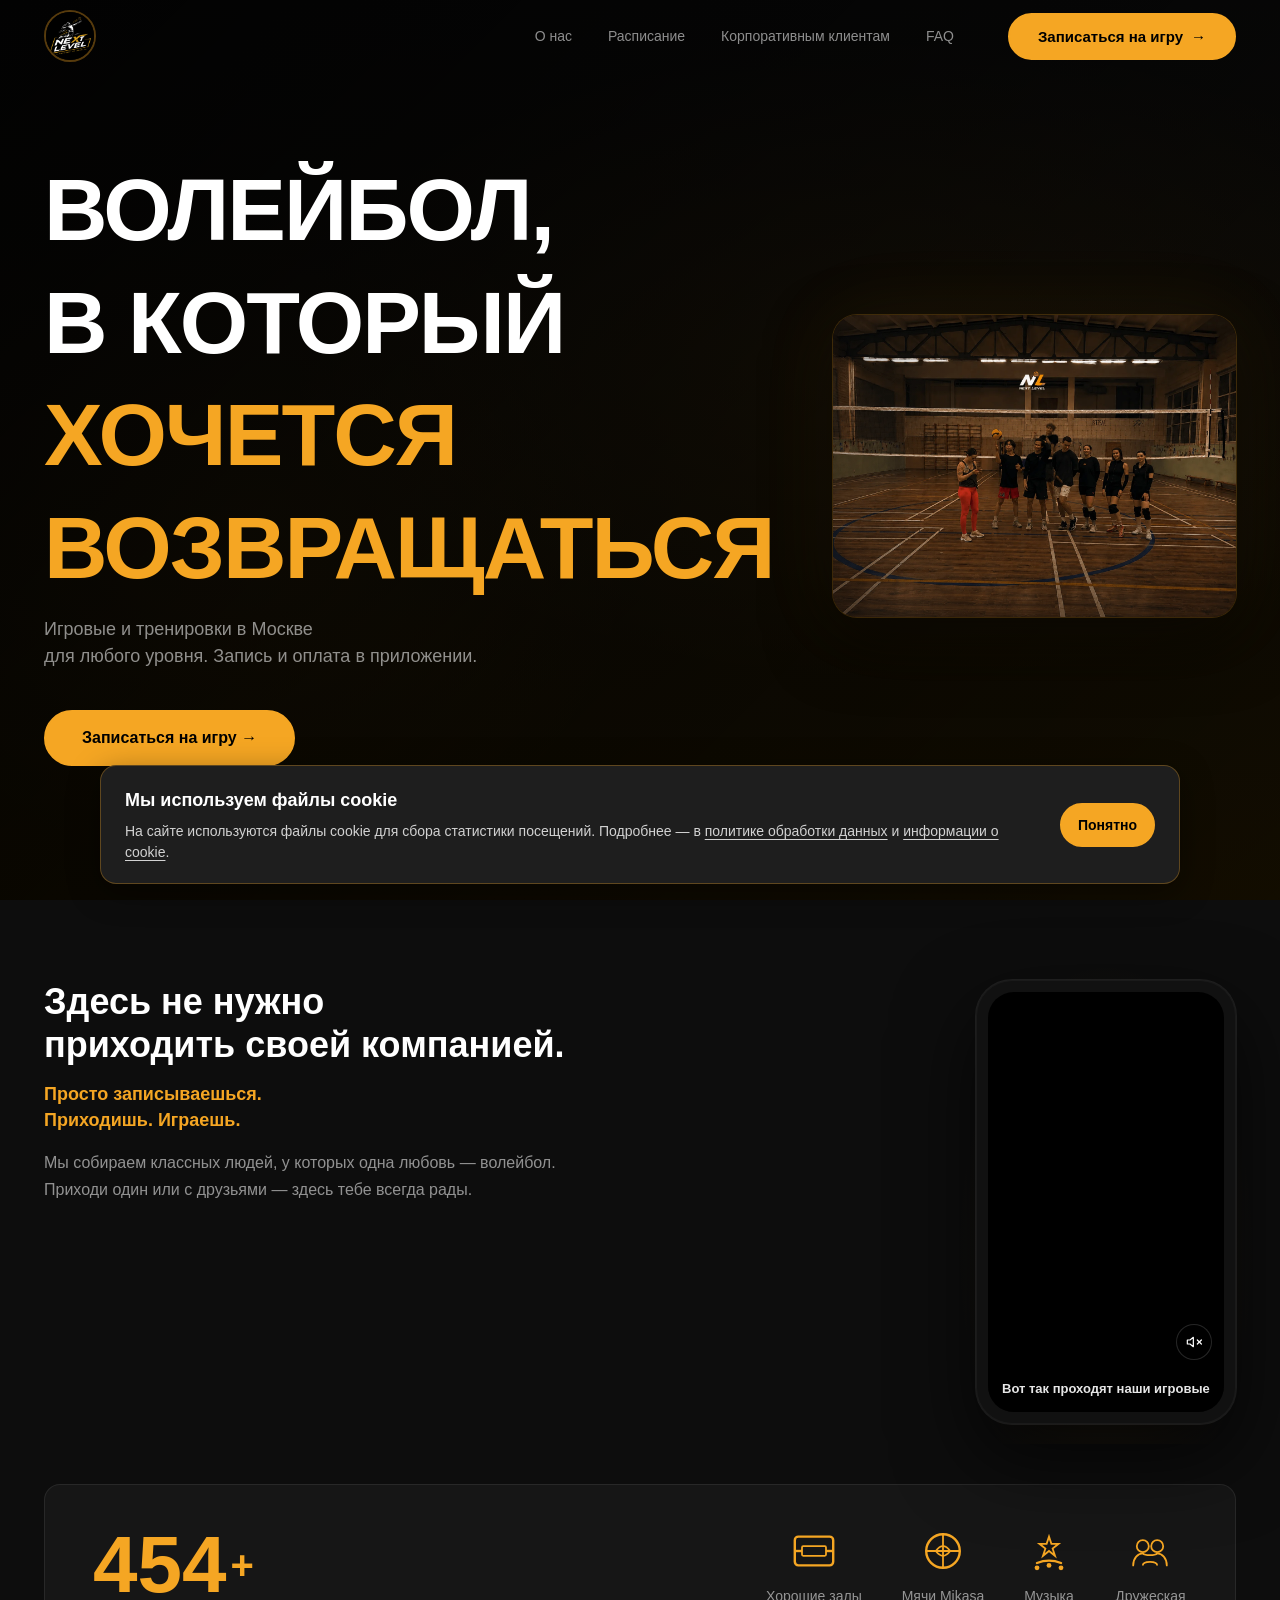
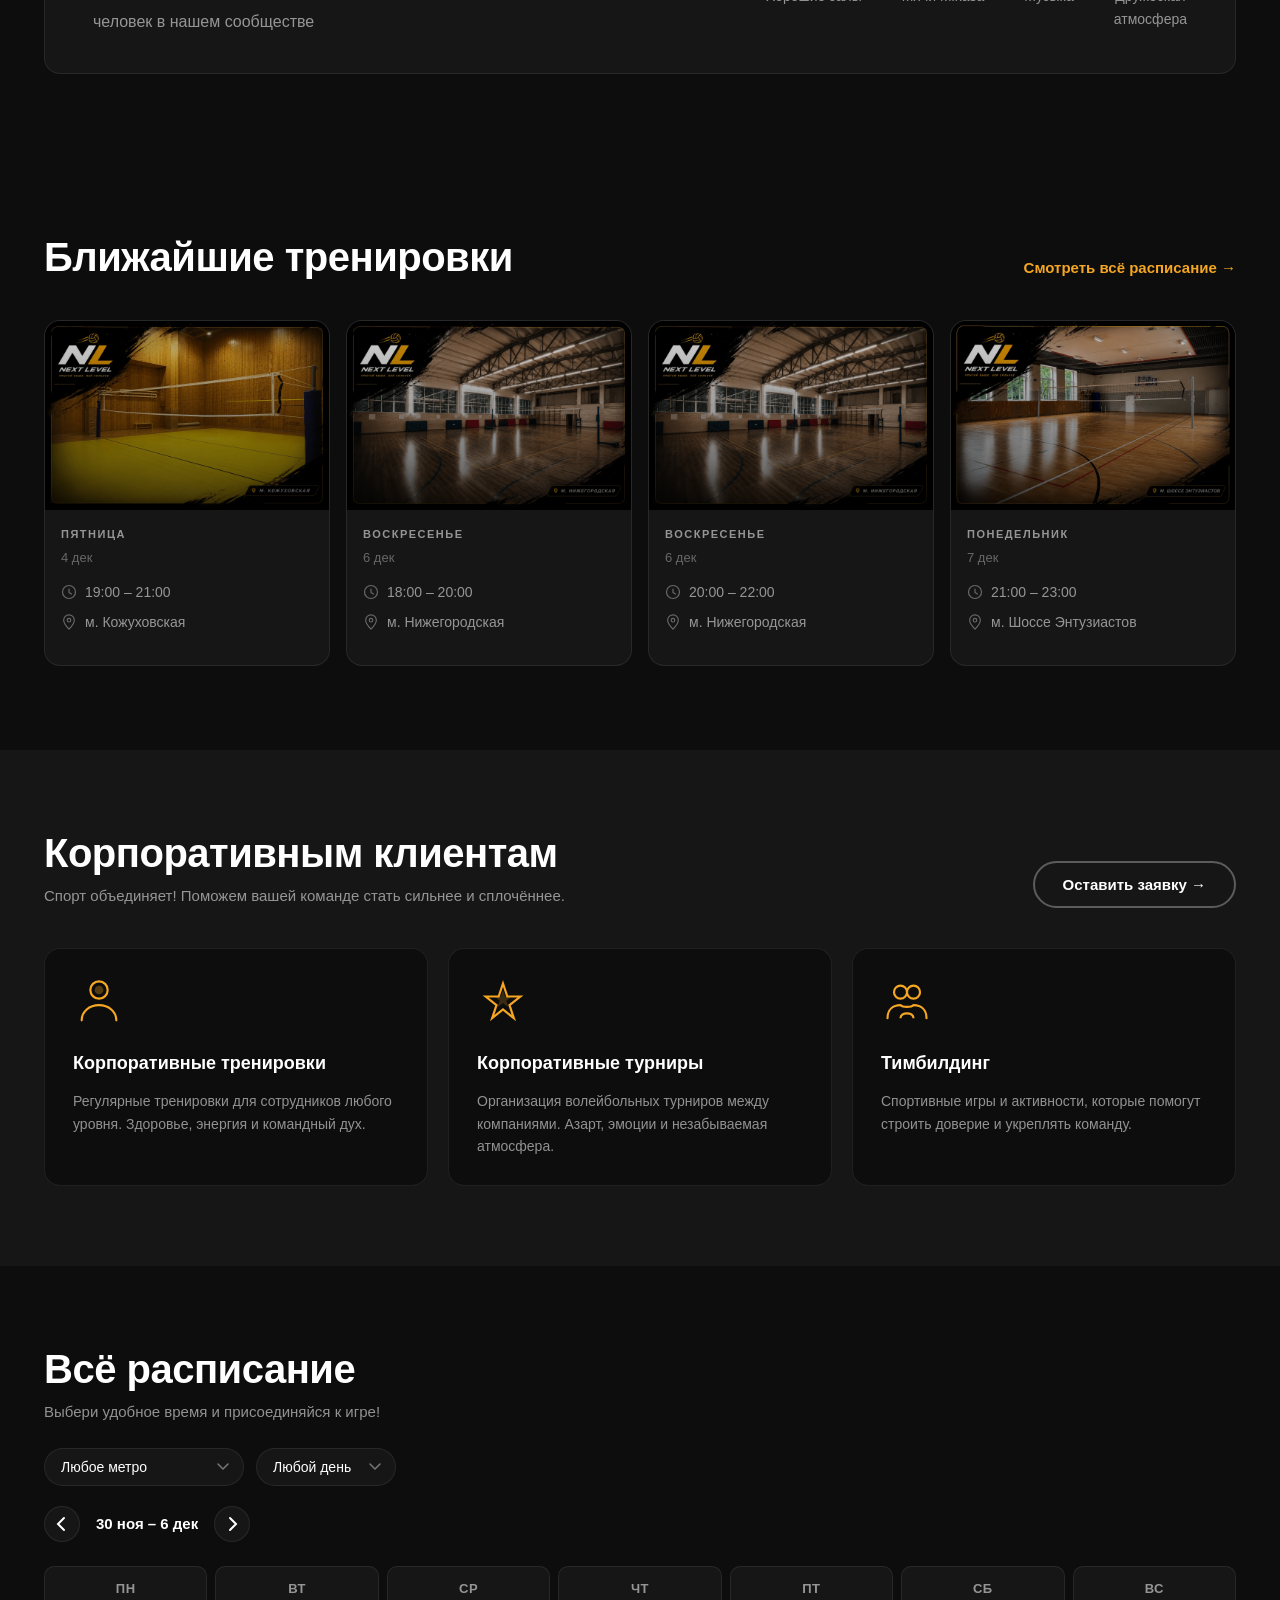
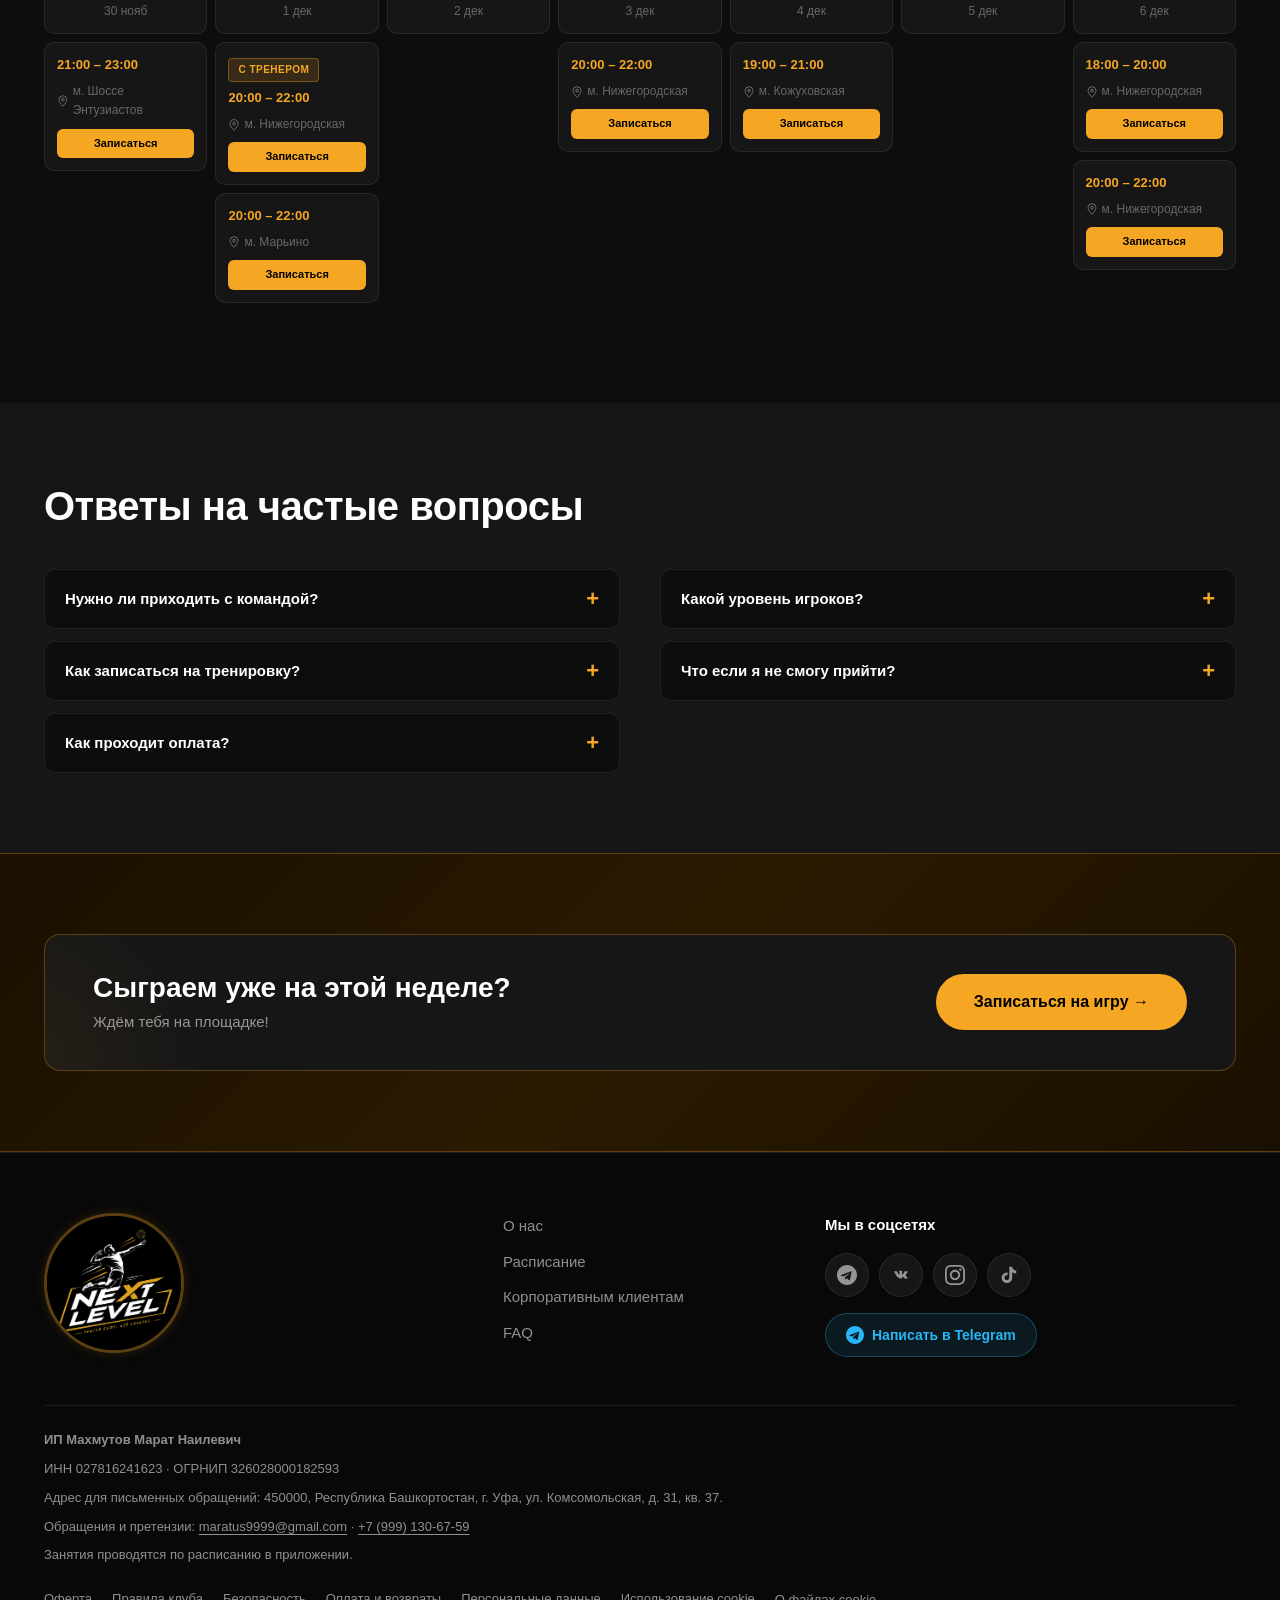
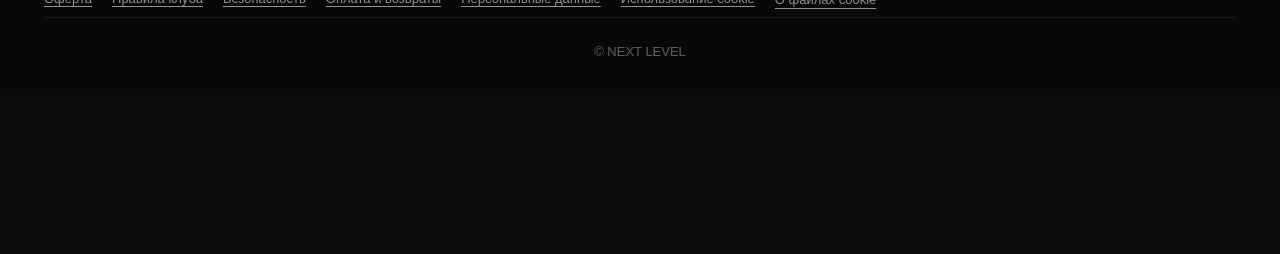
<file: index.html>
<!DOCTYPE html>
<html lang="ru">
<head>
  <meta charset="UTF-8">
  <meta name="viewport" content="width=device-width, initial-scale=1.0">
  <meta name="description" content="NEXT LEVEL — волейбол в Москве для любого уровня. Игровые и тренировки в лучших залах города. Приходи один — уходи с командой. Записывайся онлайн!">
  <meta name="keywords" content="волейбол Москва, волейбольные тренировки, волейбол для начинающих, волейбол записаться, игровой волейбол, Next Level волейбол">
  <meta name="robots" content="index, follow">
  <meta name="author" content="NEXT LEVEL">

  <meta property="og:title" content="NEXT LEVEL — Волейбол в который хочется возвращаться">
  <meta property="og:description" content="Игровые и тренировки в Москве для любого уровня. 500+ человек в нашем сообществе. Записывайся онлайн!">
  <meta property="og:type" content="website">
  <meta property="og:url" content="https://nextlevel-msk.ru/">
  <meta property="og:site_name" content="NEXT LEVEL">
  <meta property="og:locale" content="ru_RU">
  <meta property="og:image" content="https://nextlevel-msk.ru/hero.png">
  <meta property="og:image:alt" content="Волейбольная тренировка NEXT LEVEL — игроки в зале">

  <meta name="twitter:card" content="summary_large_image">
  <meta name="twitter:title" content="NEXT LEVEL — Волейбол в который хочется возвращаться">
  <meta name="twitter:description" content="Игровые и тренировки в Москве для любого уровня. 500+ человек в нашем сообществе.">
  <meta name="twitter:image" content="https://nextlevel-msk.ru/hero.png">

  <meta name="theme-color" content="#F5A623">

  <link rel="shortcut icon" href="favicon.ico?v=2" type="image/x-icon">
  <link rel="icon" href="favicon.ico?v=2" type="image/x-icon">
  <link rel="icon" href="logo.png?v=2" type="image/png">
  <link rel="apple-touch-icon" href="logo.png">
  <link rel="canonical" href="https://nextlevel-msk.ru/">

  <script type="application/ld+json">
  {
    "@context": "https://schema.org",
    "@type": "SportsOrganization",
    "name": "NEXT LEVEL",
    "description": "Волейбольный клуб в Москве для любого уровня. Игровые и тренировки для любого уровня — новичок, средний, средний+.",
    "url": "https://nextlevel-msk.ru",
    "logo": "https://nextlevel-msk.ru/logo.png",
    "image": "https://nextlevel-msk.ru/hero.png",
    "sport": "Волейбол",
    "areaServed": "Москва",
    "sameAs": [
      "https://t.me/next_level_volley",
      "https://www.instagram.com/next_level_volley_msk/",
      "https://www.tiktok.com/@next_level_volley",
      "https://vk.ru/next_level_volley"
    ],
    "location": [
      {
        "@type": "Place",
        "name": "Зал у м. Шоссе Энтузиастов",
        "address": {
          "@type": "PostalAddress",
          "addressLocality": "Москва",
          "addressCountry": "RU",
          "description": "м. Шоссе Энтузиастов"
        }
      },
      {
        "@type": "Place",
        "name": "Зал у м. Нижегородская",
        "address": {
          "@type": "PostalAddress",
          "addressLocality": "Москва",
          "addressCountry": "RU",
          "description": "м. Нижегородская"
        }
      },
      {
        "@type": "Place",
        "name": "Зал у м. Кожуховская",
        "address": {
          "@type": "PostalAddress",
          "addressLocality": "Москва",
          "addressCountry": "RU",
          "description": "м. Кожуховская"
        }
      },
      {
        "@type": "Place",
        "name": "Зал у м. Марьино",
        "address": {
          "@type": "PostalAddress",
          "addressLocality": "Москва",
          "addressCountry": "RU",
          "description": "м. Марьино"
        }
      }
    ]
  }
  </script>

  <title>NEXT LEVEL — Волейбол в Москве | Тренировки и игры для любого уровня</title>

  <link rel="preload" href="hero.webp" as="image" fetchpriority="high" type="image/webp">


  <link rel="stylesheet" href="styles.css?v=20261113d">
</head>
<body>

  <header class="header" id="header">
    <div class="container header__inner">
      <a href="/" class="logo" aria-label="NEXT LEVEL — на главную">
        <picture>
          <source srcset="logo.webp" type="image/webp">
          <img src="logo.png" alt="NEXT LEVEL — Волейбол в Москве" class="logo__img" width="52" height="52">
        </picture>
      </a>

      <nav class="nav" aria-label="Основная навигация">
        <ul class="nav__list">
          <li><a class="nav__link" href="#about">О нас</a></li>
          <li><a class="nav__link" href="#schedule">Расписание</a></li>
          <li><a class="nav__link" href="#corporate">Корпоративным клиентам</a></li>
          <li><a class="nav__link" href="#faq">FAQ</a></li>
        </ul>
      </nav>

      <a href="https://app.nextlevel-msk.ru/" target="_blank" rel="noopener noreferrer" class="btn btn--primary header__cta">
        Записаться на игру <span class="btn__arrow">→</span>
      </a>

      <button class="burger" id="burger" aria-label="Открыть меню" aria-expanded="false">
        <span></span><span></span><span></span>
      </button>
    </div>

    <div class="mobile-menu" id="mobileMenu" aria-hidden="true">
      <nav aria-label="Мобильная навигация">
        <ul class="mobile-menu__list">
          <li><a class="mobile-menu__link" href="#about">О нас</a></li>
          <li><a class="mobile-menu__link" href="#schedule">Расписание</a></li>
          <li><a class="mobile-menu__link" href="#corporate">Корпоративным клиентам</a></li>
          <li><a class="mobile-menu__link" href="#faq">FAQ</a></li>
        </ul>
        <a href="https://app.nextlevel-msk.ru/" target="_blank" rel="noopener noreferrer" class="btn btn--primary mobile-menu__cta">Записаться на игру →</a>
      </nav>
    </div>
  </header>

  <main>

    <section class="hero" aria-label="Главный экран">
      <div class="hero__bg">
        <div class="hero__overlay"></div>
        <div class="hero__particles" id="particles"></div>
      </div>
      <div class="container hero__inner">
        <div class="hero__content">
          <h1 class="hero__title">
            <span class="hero__title-white reveal-up">ВОЛЕЙБОЛ,</span>
            <span class="hero__title-white reveal-up delay-1">В КОТОРЫЙ</span>
            <span class="hero__title-accent reveal-up delay-2">ХОЧЕТСЯ</span>
            <span class="hero__title-accent reveal-up delay-3">ВОЗВРАЩАТЬСЯ</span>
          </h1>
          <p class="hero__sub reveal-up delay-4">Игровые и тренировки в Москве<br>для любого уровня. Запись и оплата в приложении.</p>
          <div class="hero__actions reveal-up delay-5">
            <a href="https://app.nextlevel-msk.ru/" target="_blank" rel="noopener noreferrer" class="btn btn--primary btn--large">Записаться на игру →</a>
          </div>
        </div>
        <div class="hero__image-wrap">
          <div class="hero__image-placeholder">
            <picture>
              <source srcset="hero.webp" type="image/webp">
              <img src="hero.png" alt="Волейбольная тренировка NEXT LEVEL — игроки в зале" class="hero__photo" loading="eager" decoding="async" fetchpriority="high">
            </picture>
            <div class="hero__photo-overlay"></div>
          </div>
        </div>
      </div>
      <div class="hero__scroll-hint">
        <span>Листай вниз</span>
        <div class="hero__scroll-arrow">
          <svg width="20" height="20" viewBox="0 0 20 20" fill="none" aria-hidden="true">
            <path d="M10 4v12M4 10l6 6 6-6" stroke="#F5A623" stroke-width="2" stroke-linecap="round"/>
          </svg>
        </div>
      </div>
    </section>

    <section class="about section" id="about" aria-label="О нас">
      <div class="container">
        <div class="about__grid">
          <div class="about__content reveal-left">
            <h2 class="about__title">Здесь не нужно<br>приходить своей компанией.</h2>
            <p class="about__accent">Просто записываешься.<br>Приходишь. Играешь.</p>
            <p class="about__text">Мы собираем классных людей, у которых одна любовь — волейбол. Приходи один или с друзьями — здесь тебе всегда рады.</p>
          </div>
          <div class="about__media-wrap reveal-right">
            <div class="reel-frame">
              <div class="reel-frame__phone">
                <div class="reel-frame__screen">
                  <video
                    class="reel-video"
                    id="reelVideo"
                    src="reel_small.mp4"
                    autoplay
                    muted
                    loop
                    playsinline
                    preload="metadata"
                    aria-label="Видео с тренировки NEXT LEVEL"
                  ></video>
                  <button class="reel-mute-btn" id="reelMuteBtn" aria-label="Включить звук">
                    <svg class="icon-muted" viewBox="0 0 24 24" fill="none" aria-hidden="true">
                      <path d="M11 5L6 9H2v6h4l5 4V5z" stroke="currentColor" stroke-width="1.8" stroke-linejoin="round"/>
                      <line x1="23" y1="9" x2="17" y2="15" stroke="currentColor" stroke-width="1.8" stroke-linecap="round"/>
                      <line x1="17" y1="9" x2="23" y2="15" stroke="currentColor" stroke-width="1.8" stroke-linecap="round"/>
                    </svg>
                    <svg class="icon-unmuted" viewBox="0 0 24 24" fill="none" aria-hidden="true" style="display:none">
                      <path d="M11 5L6 9H2v6h4l5 4V5z" stroke="currentColor" stroke-width="1.8" stroke-linejoin="round"/>
                      <path d="M15.54 8.46a5 5 0 010 7.07M19.07 4.93a10 10 0 010 14.14" stroke="currentColor" stroke-width="1.8" stroke-linecap="round"/>
                    </svg>
                  </button>
                  <div class="reel-label">
                    <span>Вот так проходят наши игровые</span>
                  </div>
                </div>
              </div>
              <div class="reel-frame__glow" aria-hidden="true"></div>
            </div>
          </div>
        </div>

        <div class="stats reveal-up">
          <div class="stats__counter">
            <div class="stats__main">
              <span class="stats__number" data-target="500">0</span>
              <span class="stats__plus">+</span>
            </div>
            <p class="stats__label">человек в нашем сообществе</p>
          </div>
          <div class="stats__features">
            <div class="stats__feature">
              <div class="stats__icon">
                <svg viewBox="0 0 40 40" fill="none" aria-hidden="true">
                  <rect x="4" y="8" width="32" height="24" rx="3" stroke="#F5A623" stroke-width="2"/>
                  <rect x="10" y="16" width="20" height="8" rx="1" stroke="#F5A623" stroke-width="1.5"/>
                  <line x1="4" y1="20" x2="10" y2="20" stroke="#F5A623" stroke-width="2"/>
                  <line x1="30" y1="20" x2="36" y2="20" stroke="#F5A623" stroke-width="2"/>
                </svg>
              </div>
              <span>Хорошие залы</span>
            </div>
            <div class="stats__feature">
              <div class="stats__icon">
                <svg viewBox="0 0 40 40" fill="none" aria-hidden="true">
                  <circle cx="20" cy="20" r="14" stroke="#F5A623" stroke-width="2"/>
                  <path d="M14 20 Q20 12 26 20 Q20 28 14 20Z" stroke="#F5A623" stroke-width="1.5" fill="none"/>
                  <line x1="20" y1="6" x2="20" y2="34" stroke="#F5A623" stroke-width="1.5"/>
                  <line x1="6" y1="20" x2="34" y2="20" stroke="#F5A623" stroke-width="1.5"/>
                </svg>
              </div>
              <span>Мячи Mikasa</span>
            </div>
            <div class="stats__feature">
              <div class="stats__icon">
                <svg viewBox="0 0 40 40" fill="none" aria-hidden="true">
                  <path d="M20 8 L22 14 L28 14 L23 18 L25 24 L20 20 L15 24 L17 18 L12 14 L18 14 Z" stroke="#F5A623" stroke-width="1.5" fill="none"/>
                  <path d="M10 30 Q20 26 30 30" stroke="#F5A623" stroke-width="2" stroke-linecap="round"/>
                  <circle cx="10" cy="34" r="2" fill="#F5A623"/>
                  <circle cx="20" cy="32" r="2" fill="#F5A623"/>
                  <circle cx="30" cy="34" r="2" fill="#F5A623"/>
                </svg>
              </div>
              <span>Музыка</span>
            </div>
            <div class="stats__feature">
              <div class="stats__icon">
                <svg viewBox="0 0 40 40" fill="none" aria-hidden="true">
                  <circle cx="14" cy="16" r="5" stroke="#F5A623" stroke-width="1.5"/>
                  <circle cx="26" cy="16" r="5" stroke="#F5A623" stroke-width="1.5"/>
                  <path d="M6 32 C6 26 10 22 14 22" stroke="#F5A623" stroke-width="1.5" stroke-linecap="round"/>
                  <path d="M34 32 C34 26 30 22 26 22" stroke="#F5A623" stroke-width="1.5" stroke-linecap="round"/>
                  <path d="M14 22 C16 24 24 24 26 22" stroke="#F5A623" stroke-width="1.5"/>
                  <path d="M14 32 C14 28 26 28 26 32" stroke="#F5A623" stroke-width="1.5"/>
                </svg>
              </div>
              <span>Дружеская<br>атмосфера</span>
            </div>
          </div>
        </div>
      </div>
    </section>

    <section class="upcoming section" id="upcoming" aria-label="Ближайшие тренировки">
      <div class="container">
        <div class="section-header">
          <h2 class="section-title reveal-up">Ближайшие тренировки</h2>
          <a href="#schedule" class="section-link reveal-up">Смотреть всё расписание →</a>
        </div>

        <div class="training-cards" id="upcomingCards"></div>
      </div>
    </section>

    <section class="corporate section" id="corporate" aria-label="Корпоративным клиентам">
      <div class="container">
        <div class="section-header">
          <div class="reveal-left">
            <h2 class="section-title">Корпоративным клиентам</h2>
            <p class="section-sub">Спорт объединяет! Поможем вашей команде стать сильнее и сплочённее.</p>
          </div>
          <a href="https://t.me/fusion_1" target="_blank" rel="noopener noreferrer" class="btn btn--outline reveal-right">Оставить заявку →</a>
        </div>

        <div class="corporate__grid">
          <div class="corporate__card reveal-up">
            <div class="corporate__icon">
              <svg viewBox="0 0 48 48" fill="none" aria-hidden="true">
                <circle cx="24" cy="12" r="8" stroke="#F5A623" stroke-width="2"/>
                <path d="M8 40 C8 32 15 26 24 26 C33 26 40 32 40 40" stroke="#F5A623" stroke-width="2" stroke-linecap="round"/>
                <circle cx="24" cy="12" r="4" fill="#F5A623" opacity="0.3"/>
              </svg>
            </div>
            <h3 class="corporate__title">Корпоративные тренировки</h3>
            <p class="corporate__text">Регулярные тренировки для сотрудников любого уровня. Здоровье, энергия и командный дух.</p>
          </div>

          <div class="corporate__card reveal-up delay-1">
            <div class="corporate__icon">
              <svg viewBox="0 0 48 48" fill="none" aria-hidden="true">
                <path d="M24 6 L28 18 H40 L30 26 L34 38 L24 30 L14 38 L18 26 L8 18 H20 Z" stroke="#F5A623" stroke-width="2" fill="none"/>
                <path d="M24 12 L26 18 H32 L27 22 L29 28 L24 24 L19 28 L21 22 L16 18 H22 Z" fill="#F5A623" opacity="0.2"/>
              </svg>
            </div>
            <h3 class="corporate__title">Корпоративные турниры</h3>
            <p class="corporate__text">Организация волейбольных турниров между компаниями. Азарт, эмоции и незабываемая атмосфера.</p>
          </div>

          <div class="corporate__card reveal-up delay-2">
            <div class="corporate__icon">
              <svg viewBox="0 0 48 48" fill="none" aria-hidden="true">
                <circle cx="18" cy="14" r="6" stroke="#F5A623" stroke-width="2"/>
                <circle cx="30" cy="14" r="6" stroke="#F5A623" stroke-width="2"/>
                <path d="M6 38 C6 30 11 26 18 26" stroke="#F5A623" stroke-width="2" stroke-linecap="round"/>
                <path d="M42 38 C42 30 37 26 30 26" stroke="#F5A623" stroke-width="2" stroke-linecap="round"/>
                <path d="M18 26 C20 28 28 28 30 26" stroke="#F5A623" stroke-width="2"/>
                <path d="M18 38 C18 32 30 32 30 38" stroke="#F5A623" stroke-width="2"/>
              </svg>
            </div>
            <h3 class="corporate__title">Тимбилдинг</h3>
            <p class="corporate__text">Спортивные игры и активности, которые помогут строить доверие и укреплять команду.</p>
          </div>
        </div>
      </div>
    </section>

    <section class="schedule section" id="schedule" aria-label="Расписание тренировок">
      <div class="container">
        <div class="schedule__header">
          <div class="reveal-left">
            <h2 class="section-title">Всё расписание</h2>
            <p class="section-sub">Выбери удобное время и присоединяйся к игре!</p>
          </div>
        </div>

        <div class="schedule__filters reveal-up">
          <select class="filter-select" id="filterMetro" aria-label="Выбрать метро">
            <option value="">Любое метро</option>
            <option value="shosse">м. Шоссе Энтузиастов</option>
            <option value="nizh">м. Нижегородская</option>
            <option value="kozh">м. Кожуховская</option>
            <option value="marino">м. Марьино</option>
          </select>
          <select class="filter-select" id="filterDay" aria-label="Выбрать день">
            <option value="">Любой день</option>
            <option value="mon">Понедельник</option>
            <option value="tue">Вторник</option>
            <option value="wed">Среда</option>
            <option value="thu">Четверг</option>
            <option value="fri">Пятница</option>
            <option value="sat">Суббота</option>
            <option value="sun">Воскресенье</option>
          </select>
        </div>

        <div class="schedule__week-nav reveal-up">
          <button class="week-nav-btn" id="prevWeek" aria-label="Предыдущая неделя">
            <svg width="20" height="20" viewBox="0 0 20 20" fill="none"><path d="M12 4l-6 6 6 6" stroke="currentColor" stroke-width="2" stroke-linecap="round"/></svg>
          </button>
          <span class="week-range" id="weekRange">20 – 26 мая</span>
          <button class="week-nav-btn" id="nextWeek" aria-label="Следующая неделя">
            <svg width="20" height="20" viewBox="0 0 20 20" fill="none"><path d="M8 4l6 6-6 6" stroke="currentColor" stroke-width="2" stroke-linecap="round"/></svg>
          </button>
        </div>

        <div class="schedule__grid" id="scheduleGrid"></div>

        <div class="session-detail" id="sessionDetail" aria-hidden="true">
          <button class="session-detail__close" id="closeDetail" aria-label="Закрыть">×</button>
          <div class="session-detail__content" id="sessionDetailContent"></div>
        </div>
      </div>
    </section>

    <section class="faq section" id="faq" aria-label="Часто задаваемые вопросы">
      <div class="container">
        <h2 class="section-title reveal-up">Ответы на частые вопросы</h2>
        <div class="faq__grid">
          <div class="faq__col">
            <div class="faq__item reveal-up">
              <button class="faq__question" aria-expanded="false">
                Нужно ли приходить с командой?
                <span class="faq__icon">+</span>
              </button>
              <div class="faq__answer">
                <p>Нет! Мы специально собираем людей с разных сторон — у нас всегда найдётся место в команде. Приходи один, познакомишься с новыми людьми прямо на площадке.</p>
              </div>
            </div>
            <div class="faq__item reveal-up delay-1">
              <button class="faq__question" aria-expanded="false">
                Как записаться на тренировку?
                <span class="faq__icon">+</span>
              </button>
              <div class="faq__answer">
                <p>Открой <a href="https://app.nextlevel-msk.ru/" target="_blank" rel="noopener noreferrer">приложение NEXT LEVEL</a>, выбери занятие в расписании и войди по номеру телефона. В карточке занятия можно записаться и оплатить участие.</p>
              </div>
            </div>
            <div class="faq__item reveal-up delay-2">
              <button class="faq__question" aria-expanded="false">
                Как проходит оплата?
                <span class="faq__icon">+</span>
              </button>
              <div class="faq__answer">
                <p>Оплачивай участие через СБП в приложении после записи. Стоимость и доступное время на оплату указаны в приложении.</p>
              </div>
            </div>
          </div>
          <div class="faq__col">
            <div class="faq__item reveal-up">
              <button class="faq__question" aria-expanded="false">
                Какой уровень игроков?
                <span class="faq__icon">+</span>
              </button>
              <div class="faq__answer">
                <p>У нас есть игры для разных уровней: новичок, средний и средний+. Выбирай подходящий — никто не будет ругаться за ошибки!</p>
              </div>
            </div>
            <div class="faq__item reveal-up delay-1">
              <button class="faq__question" aria-expanded="false">
                Что если я не смогу прийти?
                <span class="faq__icon">+</span>
              </button>
              <div class="faq__answer">
                <p>Отмени запись в разделе «Мои записи» приложения. Срок отмены с возвратом указан в твоей записи. Перед подтверждением отмены приложение покажет условия возврата.</p>
              </div>
            </div>
          </div>
        </div>
      </div>
    </section>

    <section class="cta-banner section" id="signup" aria-label="Записаться на игру">
      <div class="container">
        <div class="cta-banner__inner reveal-up">
          <div class="cta-banner__content">
            <h2 class="cta-banner__title">Сыграем уже на этой неделе?</h2>
            <p class="cta-banner__sub">Ждём тебя на площадке!</p>
          </div>
          <a href="https://app.nextlevel-msk.ru/" target="_blank" rel="noopener noreferrer" class="btn btn--primary btn--large cta-banner__btn">Записаться на игру →</a>
        </div>
      </div>
    </section>

  </main>

  <footer class="footer" aria-label="Подвал сайта">
    <div class="container">
      <div class="footer__grid">
        <div class="footer__brand">
          <a href="/" class="logo" aria-label="NEXT LEVEL — на главную">
            <picture>
              <source srcset="logo.webp" type="image/webp">
              <img src="logo.png" alt="NEXT LEVEL — Волейбол в Москве" class="logo__img logo__img--footer" width="160" height="160">
            </picture>
          </a>
        </div>

        <nav class="footer__nav" aria-label="Навигация">
          <ul>
            <li><a href="#about">О нас</a></li>
            <li><a href="#schedule">Расписание</a></li>
            <li><a href="#corporate">Корпоративным клиентам</a></li>
            <li><a href="#faq">FAQ</a></li>
          </ul>
        </nav>

        <div class="footer__social">
          <p class="footer__social-title">Мы в соцсетях</p>
          <div class="footer__social-links">
            <a href="https://t.me/next_level_volley" target="_blank" rel="noopener noreferrer" class="social-btn" aria-label="Telegram">
              <svg viewBox="0 0 24 24" fill="currentColor" aria-hidden="true"><path d="M12 0C5.373 0 0 5.373 0 12s5.373 12 12 12 12-5.373 12-12S18.627 0 12 0zm5.562 8.248l-2.01 9.473c-.145.658-.537.818-1.084.508l-3-2.21-1.447 1.394c-.16.16-.295.295-.605.295l.213-3.053 5.56-5.023c.242-.213-.054-.333-.373-.12l-6.871 4.326-2.962-.924c-.643-.204-.657-.643.136-.953l11.57-4.461c.537-.194 1.006.131.873.748z"/></svg>
            </a>
            <a href="https://vk.ru/next_level_volley" target="_blank" rel="noopener noreferrer" class="social-btn" aria-label="ВКонтакте">
              <svg viewBox="0 0 24 24" fill="currentColor" aria-hidden="true"><path d="M12.785 16.241s.288-.032.436-.194c.136-.148.132-.427.132-.427s-.02-1.304.587-1.496c.598-.19 1.365 1.26 2.179 1.815.615.42 1.082.328 1.082.328l2.172-.03s1.135-.07.597-.963c-.044-.073-.314-.661-1.618-1.869-1.364-1.263-1.181-1.059.462-3.243.998-1.332 1.396-2.145 1.271-2.493-.12-.332-.855-.244-.855-.244l-2.443.015s-.181-.025-.315.056c-.132.079-.217.262-.217.262s-.386 1.026-.9 1.898c-1.085 1.844-1.52 1.942-1.697 1.827-.412-.267-.309-1.073-.309-1.646 0-1.79.271-2.535-.528-2.727-.265-.064-.46-.106-1.137-.113-.869-.009-1.603.003-2.019.206-.277.134-.49.433-.36.45.161.021.525.098.718.361.249.341.24 1.107.24 1.107s.143 2.107-.333 2.369c-.327.178-.775-.185-1.737-1.849-.493-.854-.866-1.8-.866-1.8s-.072-.176-.202-.271c-.157-.115-.376-.151-.376-.151l-2.322.015s-.349.01-.477.162c-.114.136-.009.417-.009.417s1.818 4.252 3.877 6.396c1.888 1.97 4.031 1.842 4.031 1.842h.972z"/></svg>
            </a>
            <a href="https://www.instagram.com/next_level_volley_msk/" target="_blank" rel="noopener noreferrer" class="social-btn" aria-label="Instagram">
              <svg viewBox="0 0 24 24" fill="currentColor" aria-hidden="true"><path d="M12 2.163c3.204 0 3.584.012 4.85.07 3.252.148 4.771 1.691 4.919 4.919.058 1.265.069 1.645.069 4.849 0 3.205-.012 3.584-.069 4.849-.149 3.225-1.664 4.771-4.919 4.919-1.266.058-1.644.07-4.85.07-3.204 0-3.584-.012-4.849-.07-3.26-.149-4.771-1.699-4.919-4.92-.058-1.265-.07-1.644-.07-4.849 0-3.204.013-3.583.07-4.849.149-3.227 1.664-4.771 4.919-4.919 1.266-.057 1.645-.069 4.849-.069zm0-2.163c-3.259 0-3.667.014-4.947.072-4.358.2-6.78 2.618-6.98 6.98-.059 1.281-.073 1.689-.073 4.948 0 3.259.014 3.668.072 4.948.2 4.358 2.618 6.78 6.98 6.98 1.281.058 1.689.072 4.948.072 3.259 0 3.668-.014 4.948-.072 4.354-.2 6.782-2.618 6.979-6.98.059-1.28.073-1.689.073-4.948 0-3.259-.014-3.667-.072-4.947-.196-4.354-2.617-6.78-6.979-6.98-1.281-.059-1.69-.073-4.949-.073zm0 5.838c-3.403 0-6.162 2.759-6.162 6.162s2.759 6.163 6.162 6.163 6.162-2.759 6.162-6.163c0-3.403-2.759-6.162-6.162-6.162zm0 10.162c-2.209 0-4-1.79-4-4 0-2.209 1.791-4 4-4s4 1.791 4 4c0 2.21-1.791 4-4 4zm6.406-11.845c-.796 0-1.441.645-1.441 1.44s.645 1.44 1.441 1.44c.795 0 1.439-.645 1.439-1.44s-.644-1.44-1.439-1.44z"/></svg>
            </a>
            <a href="https://www.tiktok.com/@next_level_volley" target="_blank" rel="noopener noreferrer" class="social-btn" aria-label="TikTok">
              <svg viewBox="0 0 24 24" fill="currentColor" aria-hidden="true"><path d="M19.59 6.69a4.83 4.83 0 01-3.77-4.25V2h-3.45v13.67a2.89 2.89 0 01-2.88 2.5 2.89 2.89 0 01-2.89-2.89 2.89 2.89 0 012.89-2.89c.28 0 .54.04.79.1V9.01a6.27 6.27 0 00-.79-.05 6.34 6.34 0 00-6.34 6.34 6.34 6.34 0 006.34 6.34 6.34 6.34 0 006.33-6.34V8.67a8.27 8.27 0 004.83 1.54V6.69a4.85 4.85 0 01-1.06 0z"/></svg>
            </a>
          </div>
          <a href="https://t.me/fusion_1" target="_blank" rel="noopener noreferrer" class="btn btn--telegram">
            <svg viewBox="0 0 24 24" fill="currentColor" width="18" height="18" aria-hidden="true"><path d="M12 0C5.373 0 0 5.373 0 12s5.373 12 12 12 12-5.373 12-12S18.627 0 12 0zm5.562 8.248l-2.01 9.473c-.145.658-.537.818-1.084.508l-3-2.21-1.447 1.394c-.16.16-.295.295-.605.295l.213-3.053 5.56-5.023c.242-.213-.054-.333-.373-.12l-6.871 4.326-2.962-.924c-.643-.204-.657-.643.136-.953l11.57-4.461c.537-.194 1.006.131.873.748z"/></svg>
            Написать в Telegram
          </a>
        </div>
      </div>


      <div class="footer__legal">
        <p><strong>ИП Махмутов Марат Наилевич</strong></p>
        <p>ИНН 027816241623 · ОГРНИП 326028000182593</p>
        <p>Адрес для письменных обращений: 450000, Республика Башкортостан, г. Уфа, ул. Комсомольская, д. 31, кв. 37.</p>
        <p>Обращения и претензии: <a href="mailto:maratus9999@gmail.com">maratus9999@gmail.com</a> · <a href="tel:+79991306759">+7 (999) 130-67-59</a></p>
        <p>Занятия проводятся по расписанию в приложении.</p>
        <nav class="footer__documents" aria-label="Документы клуба">
          <a href="https://app.nextlevel-msk.ru/legal/offer" target="_blank" rel="noopener noreferrer">Оферта</a>
          <a href="https://app.nextlevel-msk.ru/legal/rules" target="_blank" rel="noopener noreferrer">Правила клуба</a>
          <a href="https://app.nextlevel-msk.ru/legal/safety" target="_blank" rel="noopener noreferrer">Безопасность</a>
          <a href="payment.html">Оплата и возвраты</a>
          <a href="privacy.html">Персональные данные</a>
          <a href="cookie-consent.html">Использование cookie</a>
          <button type="button" class="cookie-settings" id="cookieSettings">О файлах cookie</button>
        </nav>
      </div>

      <div class="footer__bottom">
        <p>© NEXT LEVEL</p>

      </div>
    </div>
  </footer>

  <section class="cookie-banner" id="cookieBanner" aria-labelledby="cookieTitle" hidden>
    <div class="cookie-banner__content">
      <h2 id="cookieTitle">Мы используем файлы cookie</h2>
      <p>На сайте используются файлы cookie для сбора статистики посещений. Подробнее — в <a href="privacy.html">политике обработки данных</a> и <a href="cookie-consent.html">информации о cookie</a>.</p>
    </div>
    <div class="cookie-banner__actions">
      <button type="button" class="btn btn--primary" id="cookieDismiss">Понятно</button>
    </div>
  </section>
  <script src="cookies.js?v=20261113d" defer></script>
  <script src="analytics.js?v=20261116" defer></script>
  <script src="main.js?v=20261116" defer></script>
</body>
</html>
</file>
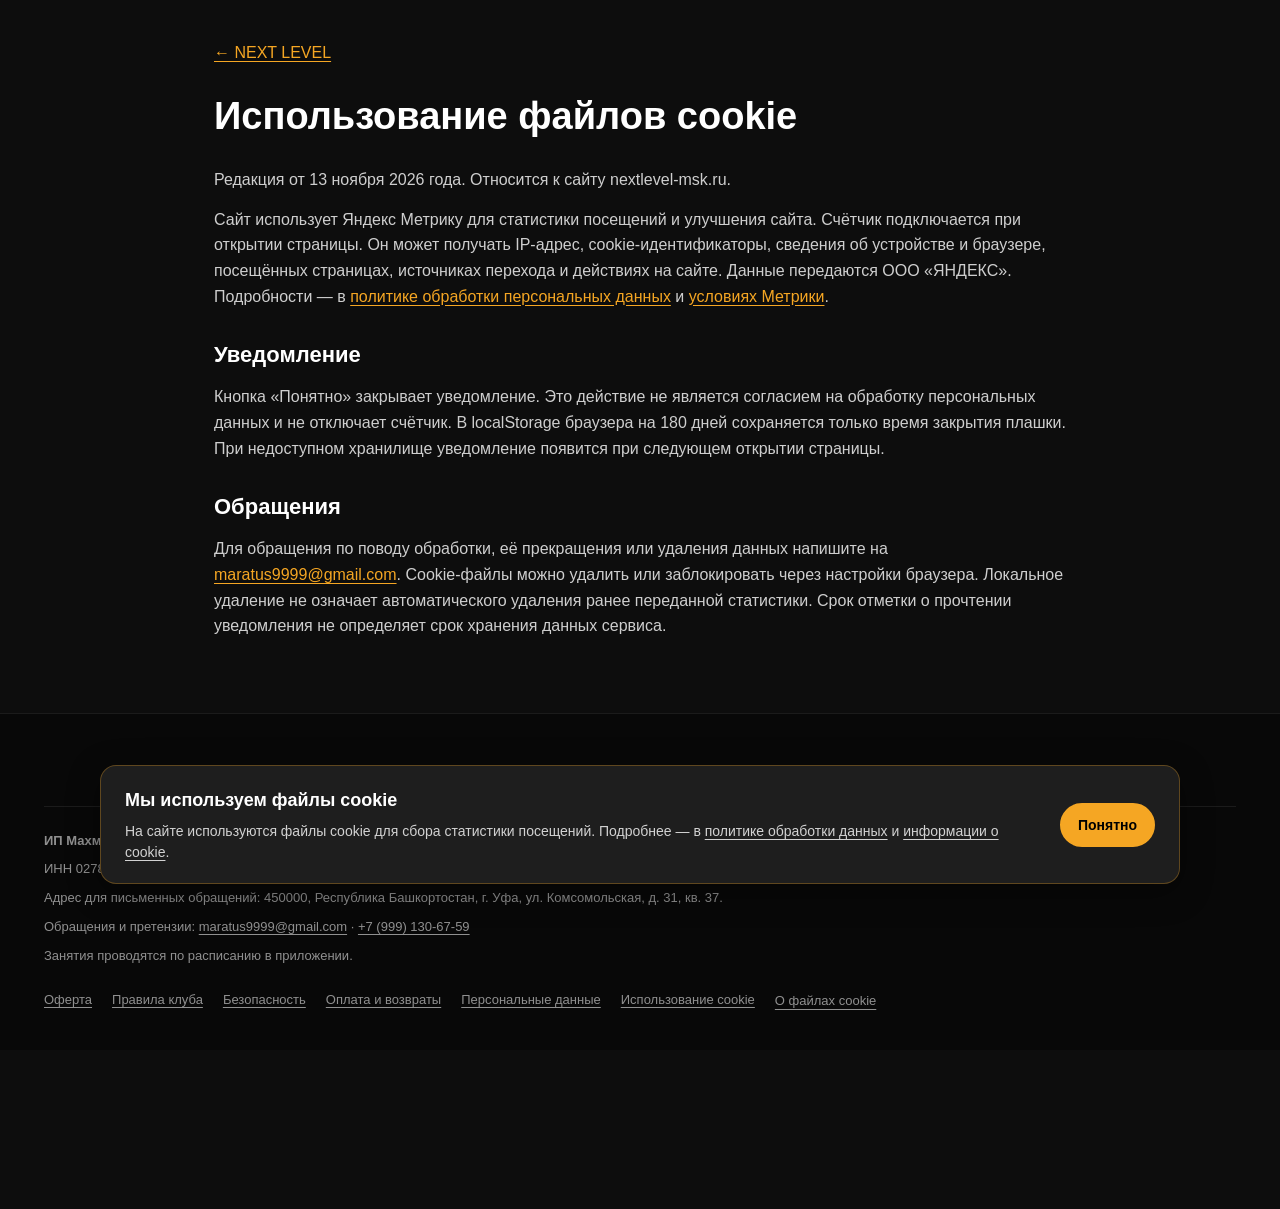
<file: cookie-consent.html>
<!DOCTYPE html>
<html lang="ru"><head><meta charset="UTF-8"><meta name="viewport" content="width=device-width, initial-scale=1"><meta name="robots" content="noindex, follow"><title>Согласие на статистические cookie | NEXT LEVEL</title><link rel="stylesheet" href="styles.css?v=20261113d"></head>
<body><main class="legal-page container"><a class="legal-back" href="index.html">← NEXT LEVEL</a><h1>Использование файлов cookie</h1><p>Редакция от 13 ноября 2026 года. Относится к сайту nextlevel-msk.ru.</p>
<p>Сайт использует Яндекс Метрику для статистики посещений и улучшения сайта. Счётчик подключается при открытии страницы. Он может получать IP-адрес, cookie-идентификаторы, сведения об устройстве и браузере, посещённых страницах, источниках перехода и действиях на сайте. Данные передаются ООО «ЯНДЕКС». Подробности — в <a href="privacy.html">политике обработки персональных данных</a> и <a href="https://yandex.ru/legal/metrica_termsofuse/ru/" target="_blank" rel="noopener noreferrer">условиях Метрики</a>.</p>
<h2>Уведомление</h2><p>Кнопка «Понятно» закрывает уведомление. Это действие не является согласием на обработку персональных данных и не отключает счётчик. В localStorage браузера на 180 дней сохраняется только время закрытия плашки. При недоступном хранилище уведомление появится при следующем открытии страницы.</p>
<h2>Обращения</h2><p>Для обращения по поводу обработки, её прекращения или удаления данных напишите на <a href="mailto:maratus9999@gmail.com">maratus9999@gmail.com</a>. Cookie-файлы можно удалить или заблокировать через настройки браузера. Локальное удаление не означает автоматического удаления ранее переданной статистики. Срок отметки о прочтении уведомления не определяет срок хранения данных сервиса.</p>
</main><footer class="footer"><div class="container">
      <div class="footer__legal">
        <p><strong>ИП Махмутов Марат Наилевич</strong></p>
        <p>ИНН 027816241623 · ОГРНИП 326028000182593</p>
        <p>Адрес для письменных обращений: 450000, Республика Башкортостан, г. Уфа, ул. Комсомольская, д. 31, кв. 37.</p>
        <p>Обращения и претензии: <a href="mailto:maratus9999@gmail.com">maratus9999@gmail.com</a> · <a href="tel:+79991306759">+7 (999) 130-67-59</a></p>
        <p>Занятия проводятся по расписанию в приложении.</p>
        <nav class="footer__documents" aria-label="Документы клуба">
          <a href="https://app.nextlevel-msk.ru/legal/offer" target="_blank" rel="noopener noreferrer">Оферта</a>
          <a href="https://app.nextlevel-msk.ru/legal/rules" target="_blank" rel="noopener noreferrer">Правила клуба</a>
          <a href="https://app.nextlevel-msk.ru/legal/safety" target="_blank" rel="noopener noreferrer">Безопасность</a>
          <a href="payment.html">Оплата и возвраты</a>
          <a href="privacy.html">Персональные данные</a>
          <a href="cookie-consent.html">Использование cookie</a>
          <button type="button" class="cookie-settings" id="cookieSettings">О файлах cookie</button>
        </nav>
      </div>
</div></footer>  <section class="cookie-banner" id="cookieBanner" aria-labelledby="cookieTitle" hidden>
    <div class="cookie-banner__content">
      <h2 id="cookieTitle">Мы используем файлы cookie</h2>
      <p>На сайте используются файлы cookie для сбора статистики посещений. Подробнее — в <a href="privacy.html">политике обработки данных</a> и <a href="cookie-consent.html">информации о cookie</a>.</p>
    </div>
    <div class="cookie-banner__actions">
      <button type="button" class="btn btn--primary" id="cookieDismiss">Понятно</button>
    </div>
  </section>
<script src="cookies.js?v=20261113d" defer></script></body></html>
</file>
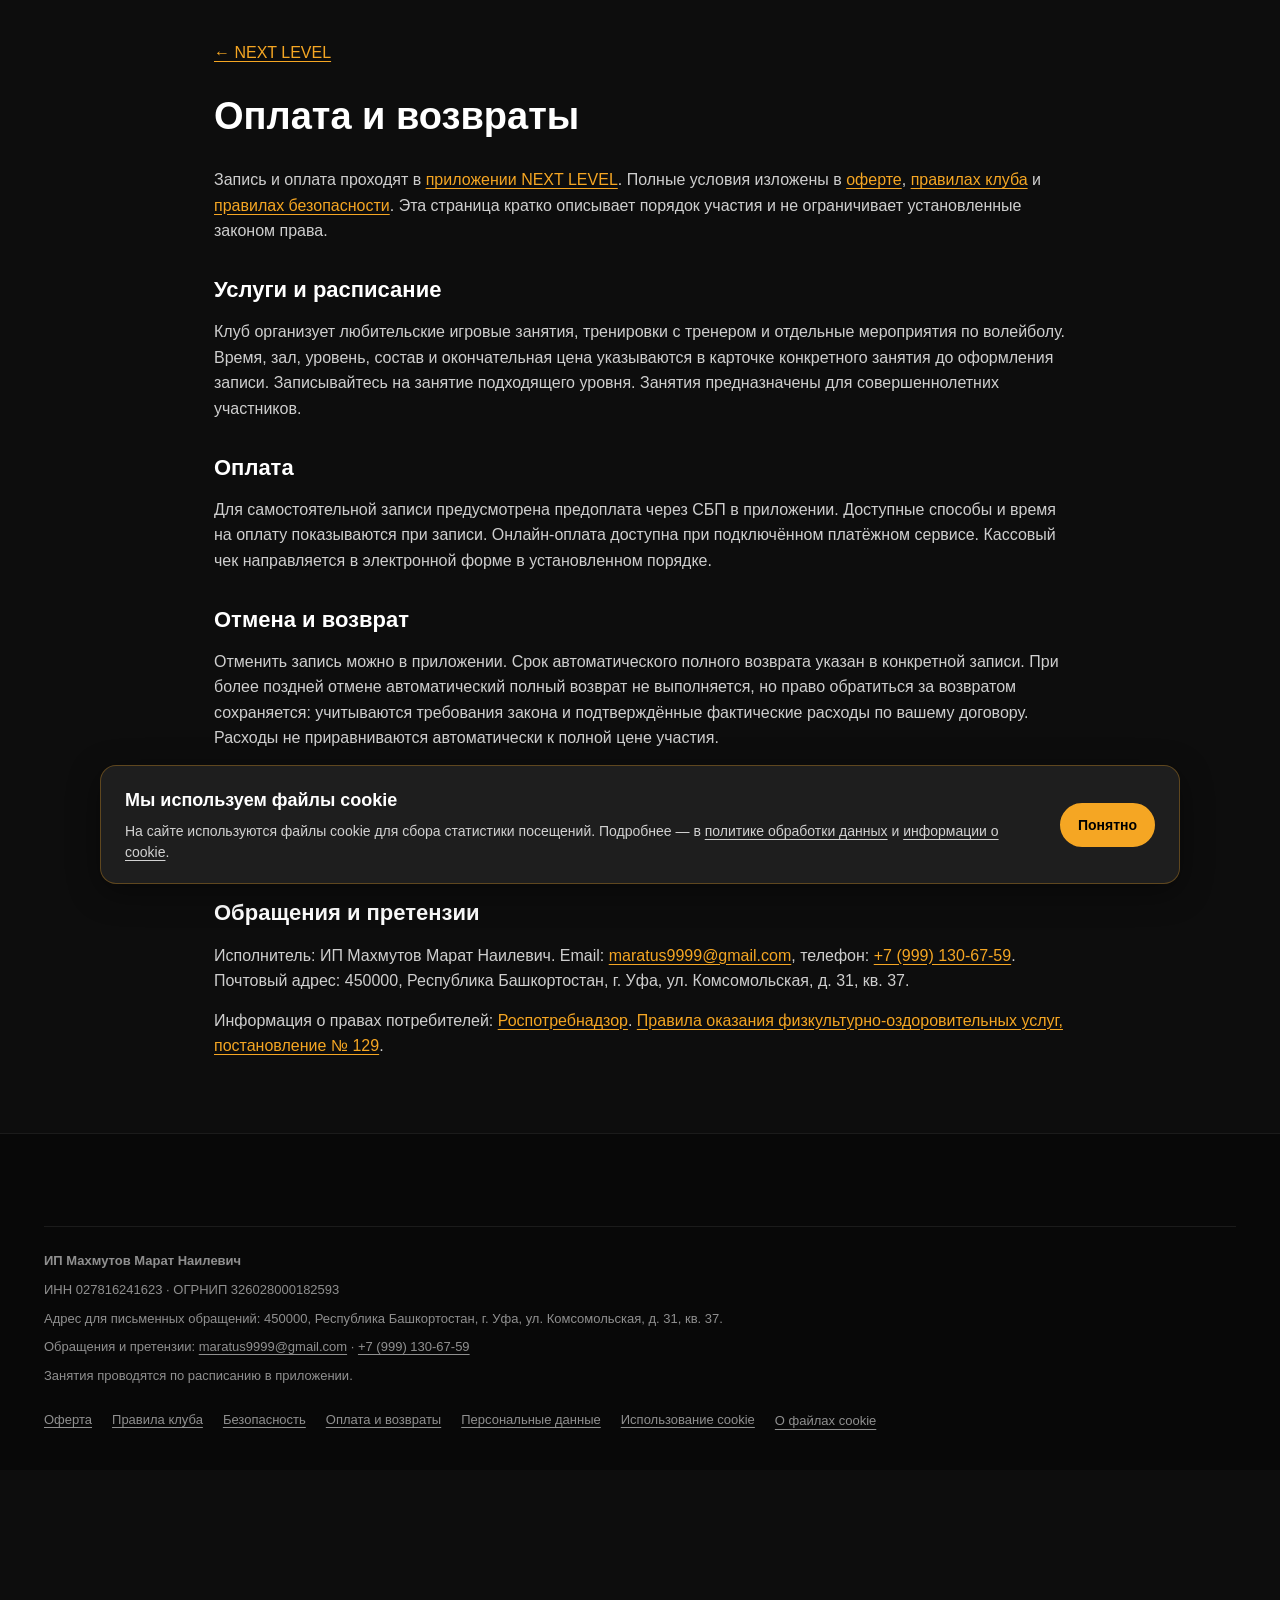
<file: payment.html>
<!DOCTYPE html>
<html lang="ru"><head><meta charset="UTF-8"><meta name="viewport" content="width=device-width, initial-scale=1"><meta name="robots" content="noindex, follow"><title>Оплата и возвраты | NEXT LEVEL</title><link rel="stylesheet" href="styles.css?v=20261113d"></head>
<body><main class="legal-page container"><a class="legal-back" href="index.html">← NEXT LEVEL</a><h1>Оплата и возвраты</h1><p>Запись и оплата проходят в <a href="https://app.nextlevel-msk.ru/">приложении NEXT LEVEL</a>. Полные условия изложены в <a href="https://app.nextlevel-msk.ru/legal/offer">оферте</a>, <a href="https://app.nextlevel-msk.ru/legal/rules">правилах клуба</a> и <a href="https://app.nextlevel-msk.ru/legal/safety">правилах безопасности</a>. Эта страница кратко описывает порядок участия и не ограничивает установленные законом права.</p>
<h2>Услуги и расписание</h2><p>Клуб организует любительские игровые занятия, тренировки с тренером и отдельные мероприятия по волейболу. Время, зал, уровень, состав и окончательная цена указываются в карточке конкретного занятия до оформления записи. Записывайтесь на занятие подходящего уровня. Занятия предназначены для совершеннолетних участников.</p>
<h2>Оплата</h2><p>Для самостоятельной записи предусмотрена предоплата через СБП в приложении. Доступные способы и время на оплату показываются при записи. Онлайн-оплата доступна при подключённом платёжном сервисе. Кассовый чек направляется в электронной форме в установленном порядке.</p>
<h2>Отмена и возврат</h2><p>Отменить запись можно в приложении. Срок автоматического полного возврата указан в конкретной записи. При более поздней отмене автоматический полный возврат не выполняется, но право обратиться за возвратом сохраняется: учитываются требования закона и подтверждённые фактические расходы по вашему договору. Расходы не приравниваются автоматически к полной цене участия.</p>
<p>При отмене занятия клубом возвращается оставшаяся оплаченная сумма. При изменении времени или зала можно отказаться с полным возвратом. Онлайн-возврат оформляется через платёжный сервис; время зачисления зависит также от банка. По оплате вне приложения возврат согласуется с исполнителем. Подробные условия — в разделе 5 оферты.</p>
<h2>Обращения и претензии</h2><p>Исполнитель: ИП Махмутов Марат Наилевич. Email: <a href="mailto:maratus9999@gmail.com">maratus9999@gmail.com</a>, телефон: <a href="tel:+79991306759">+7 (999) 130-67-59</a>. Почтовый адрес: 450000, Республика Башкортостан, г. Уфа, ул. Комсомольская, д. 31, кв. 37.</p>
<p>Информация о правах потребителей: <a href="https://zpp.rospotrebnadzor.ru/" target="_blank" rel="noopener noreferrer">Роспотребнадзор</a>. <a href="https://zpp.rospotrebnadzor.ru/npa/regional/435399" target="_blank" rel="noopener noreferrer">Правила оказания физкультурно-оздоровительных услуг, постановление № 129</a>.</p></main><footer class="footer"><div class="container">
      <div class="footer__legal">
        <p><strong>ИП Махмутов Марат Наилевич</strong></p>
        <p>ИНН 027816241623 · ОГРНИП 326028000182593</p>
        <p>Адрес для письменных обращений: 450000, Республика Башкортостан, г. Уфа, ул. Комсомольская, д. 31, кв. 37.</p>
        <p>Обращения и претензии: <a href="mailto:maratus9999@gmail.com">maratus9999@gmail.com</a> · <a href="tel:+79991306759">+7 (999) 130-67-59</a></p>
        <p>Занятия проводятся по расписанию в приложении.</p>
        <nav class="footer__documents" aria-label="Документы клуба">
          <a href="https://app.nextlevel-msk.ru/legal/offer" target="_blank" rel="noopener noreferrer">Оферта</a>
          <a href="https://app.nextlevel-msk.ru/legal/rules" target="_blank" rel="noopener noreferrer">Правила клуба</a>
          <a href="https://app.nextlevel-msk.ru/legal/safety" target="_blank" rel="noopener noreferrer">Безопасность</a>
          <a href="payment.html">Оплата и возвраты</a>
          <a href="privacy.html">Персональные данные</a>
          <a href="cookie-consent.html">Использование cookie</a>
          <button type="button" class="cookie-settings" id="cookieSettings">О файлах cookie</button>
        </nav>
      </div>
</div></footer>  <section class="cookie-banner" id="cookieBanner" aria-labelledby="cookieTitle" hidden>
    <div class="cookie-banner__content">
      <h2 id="cookieTitle">Мы используем файлы cookie</h2>
      <p>На сайте используются файлы cookie для сбора статистики посещений. Подробнее — в <a href="privacy.html">политике обработки данных</a> и <a href="cookie-consent.html">информации о cookie</a>.</p>
    </div>
    <div class="cookie-banner__actions">
      <button type="button" class="btn btn--primary" id="cookieDismiss">Понятно</button>
    </div>
  </section>
<script src="cookies.js?v=20261113d" defer></script></body></html>
</file>
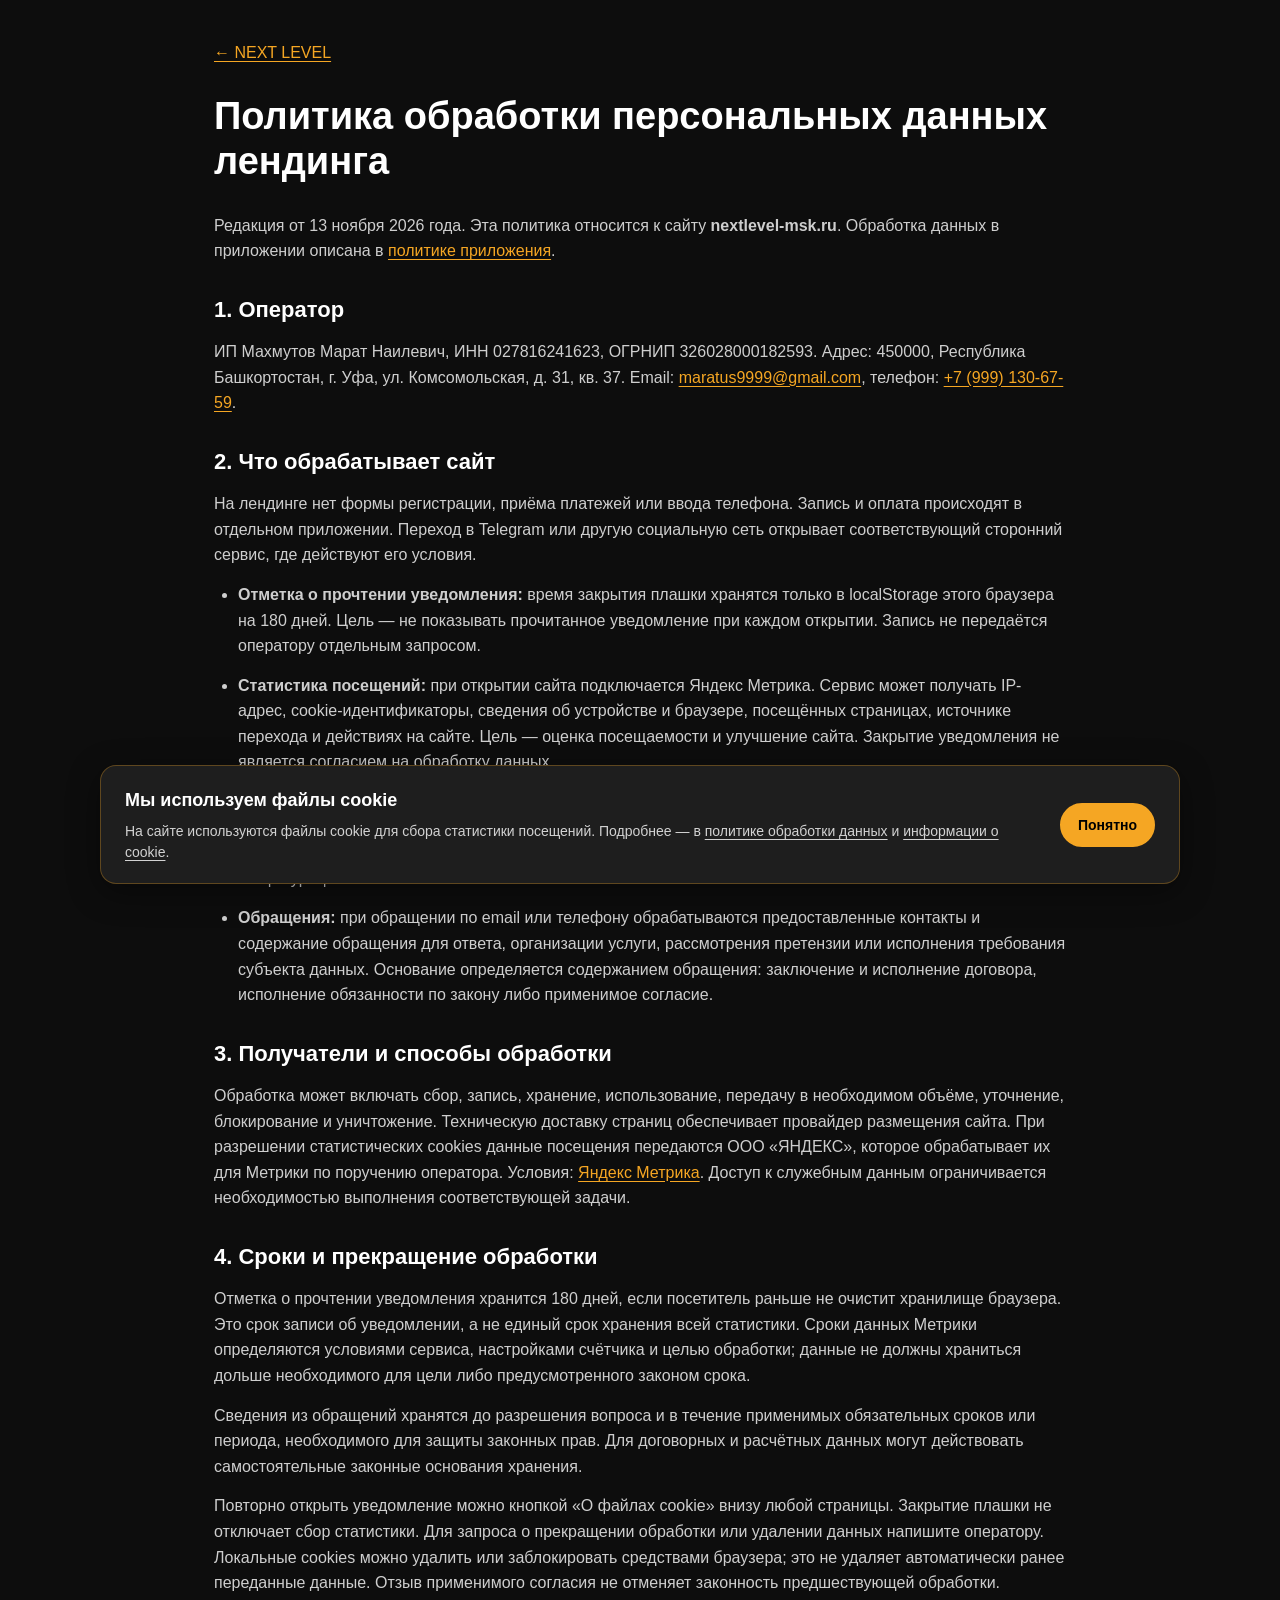
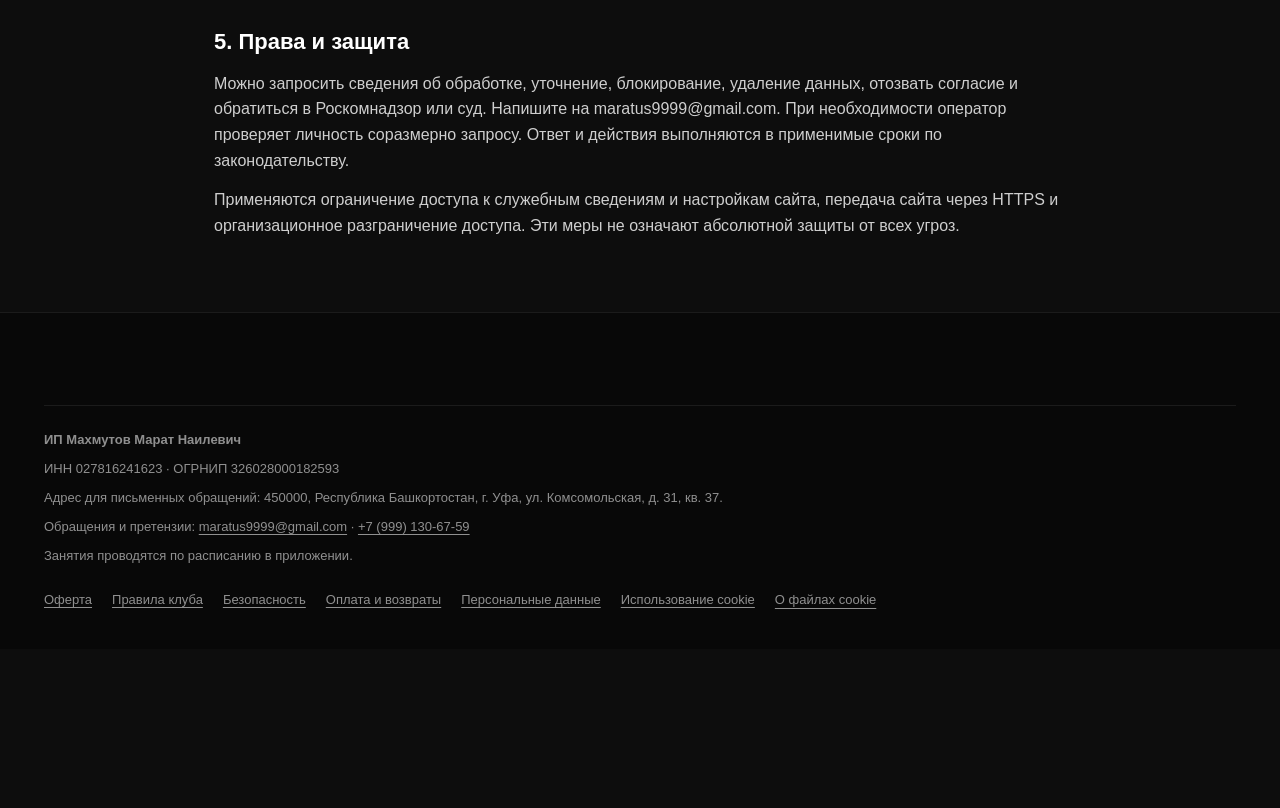
<file: privacy.html>
<!DOCTYPE html>
<html lang="ru"><head><meta charset="UTF-8"><meta name="viewport" content="width=device-width, initial-scale=1"><meta name="robots" content="noindex, follow"><title>Политика обработки персональных данных лендинга | NEXT LEVEL</title><link rel="stylesheet" href="styles.css?v=20261113d"></head>
<body><main class="legal-page container"><a class="legal-back" href="index.html">← NEXT LEVEL</a><h1>Политика обработки персональных данных лендинга</h1><p>Редакция от 13 ноября 2026 года. Эта политика относится к сайту <strong>nextlevel-msk.ru</strong>. Обработка данных в приложении описана в <a href="https://app.nextlevel-msk.ru/legal/privacy">политике приложения</a>.</p>
<h2>1. Оператор</h2><p>ИП Махмутов Марат Наилевич, ИНН 027816241623, ОГРНИП 326028000182593. Адрес: 450000, Республика Башкортостан, г. Уфа, ул. Комсомольская, д. 31, кв. 37. Email: <a href="mailto:maratus9999@gmail.com">maratus9999@gmail.com</a>, телефон: <a href="tel:+79991306759">+7 (999) 130-67-59</a>.</p>
<h2>2. Что обрабатывает сайт</h2>
<p>На лендинге нет формы регистрации, приёма платежей или ввода телефона. Запись и оплата происходят в отдельном приложении. Переход в Telegram или другую социальную сеть открывает соответствующий сторонний сервис, где действуют его условия.</p>
<ul><li><strong>Отметка о прочтении уведомления:</strong> время закрытия плашки хранятся только в localStorage этого браузера на 180 дней. Цель — не показывать прочитанное уведомление при каждом открытии. Запись не передаётся оператору отдельным запросом.</li>
<li><strong>Статистика посещений:</strong> при открытии сайта подключается Яндекс Метрика. Сервис может получать IP-адрес, cookie-идентификаторы, сведения об устройстве и браузере, посещённых страницах, источнике перехода и действиях на сайте. Цель — оценка посещаемости и улучшение сайта. Закрытие уведомления не является согласием на обработку данных.</li>
<li><strong>Доставка и защита сайта:</strong> при запросе страницы серверу необходимы сетевые и технические сведения, в том числе IP-адрес и параметры HTTP-запроса. Основание — законный интерес в предоставлении и защите сайта при соблюдении прав посетителей. Состав и сроки серверного журналирования зависят от фактической конфигурации хостинга.</li>
<li><strong>Обращения:</strong> при обращении по email или телефону обрабатываются предоставленные контакты и содержание обращения для ответа, организации услуги, рассмотрения претензии или исполнения требования субъекта данных. Основание определяется содержанием обращения: заключение и исполнение договора, исполнение обязанности по закону либо применимое согласие.</li></ul>
<h2>3. Получатели и способы обработки</h2>
<p>Обработка может включать сбор, запись, хранение, использование, передачу в необходимом объёме, уточнение, блокирование и уничтожение. Техническую доставку страниц обеспечивает провайдер размещения сайта. При разрешении статистических cookies данные посещения передаются ООО «ЯНДЕКС», которое обрабатывает их для Метрики по поручению оператора. Условия: <a href="https://yandex.ru/legal/metrica_termsofuse/ru/" rel="noopener noreferrer" target="_blank">Яндекс Метрика</a>. Доступ к служебным данным ограничивается необходимостью выполнения соответствующей задачи.</p>
<h2>4. Сроки и прекращение обработки</h2>
<p>Отметка о прочтении уведомления хранится 180 дней, если посетитель раньше не очистит хранилище браузера. Это срок записи об уведомлении, а не единый срок хранения всей статистики. Сроки данных Метрики определяются условиями сервиса, настройками счётчика и целью обработки; данные не должны храниться дольше необходимого для цели либо предусмотренного законом срока.</p>
<p>Сведения из обращений хранятся до разрешения вопроса и в течение применимых обязательных сроков или периода, необходимого для защиты законных прав. Для договорных и расчётных данных могут действовать самостоятельные законные основания хранения.</p>
<p>Повторно открыть уведомление можно кнопкой «О файлах cookie» внизу любой страницы. Закрытие плашки не отключает сбор статистики. Для запроса о прекращении обработки или удалении данных напишите оператору. Локальные cookies можно удалить или заблокировать средствами браузера; это не удаляет автоматически ранее переданные данные. Отзыв применимого согласия не отменяет законность предшествующей обработки.</p>
<h2>5. Права и защита</h2>
<p>Можно запросить сведения об обработке, уточнение, блокирование, удаление данных, отозвать согласие и обратиться в Роскомнадзор или суд. Напишите на maratus9999@gmail.com. При необходимости оператор проверяет личность соразмерно запросу. Ответ и действия выполняются в применимые сроки по законодательству.</p>
<p>Применяются ограничение доступа к служебным сведениям и настройкам сайта, передача сайта через HTTPS и организационное разграничение доступа. Эти меры не означают абсолютной защиты от всех угроз.</p></main><footer class="footer"><div class="container">
      <div class="footer__legal">
        <p><strong>ИП Махмутов Марат Наилевич</strong></p>
        <p>ИНН 027816241623 · ОГРНИП 326028000182593</p>
        <p>Адрес для письменных обращений: 450000, Республика Башкортостан, г. Уфа, ул. Комсомольская, д. 31, кв. 37.</p>
        <p>Обращения и претензии: <a href="mailto:maratus9999@gmail.com">maratus9999@gmail.com</a> · <a href="tel:+79991306759">+7 (999) 130-67-59</a></p>
        <p>Занятия проводятся по расписанию в приложении.</p>
        <nav class="footer__documents" aria-label="Документы клуба">
          <a href="https://app.nextlevel-msk.ru/legal/offer" target="_blank" rel="noopener noreferrer">Оферта</a>
          <a href="https://app.nextlevel-msk.ru/legal/rules" target="_blank" rel="noopener noreferrer">Правила клуба</a>
          <a href="https://app.nextlevel-msk.ru/legal/safety" target="_blank" rel="noopener noreferrer">Безопасность</a>
          <a href="payment.html">Оплата и возвраты</a>
          <a href="privacy.html">Персональные данные</a>
          <a href="cookie-consent.html">Использование cookie</a>
          <button type="button" class="cookie-settings" id="cookieSettings">О файлах cookie</button>
        </nav>
      </div>
</div></footer>  <section class="cookie-banner" id="cookieBanner" aria-labelledby="cookieTitle" hidden>
    <div class="cookie-banner__content">
      <h2 id="cookieTitle">Мы используем файлы cookie</h2>
      <p>На сайте используются файлы cookie для сбора статистики посещений. Подробнее — в <a href="privacy.html">политике обработки данных</a> и <a href="cookie-consent.html">информации о cookie</a>.</p>
    </div>
    <div class="cookie-banner__actions">
      <button type="button" class="btn btn--primary" id="cookieDismiss">Понятно</button>
    </div>
  </section>
<script src="cookies.js?v=20261113d" defer></script></body></html>
</file>
<file: styles.css>
*, *::before, *::after { box-sizing: border-box; margin: 0; padding: 0; }

:root {
  --accent: #F5A623;
  --accent-dark: #E8960F;
  --accent-light: rgba(245, 166, 35, 0.15);
  --bg: #0D0D0D;
  --bg-card: #161616;
  --bg-card-2: #1E1E1E;
  --text: #FFFFFF;
  --text-muted: rgba(255,255,255,0.55);
  --text-dim: rgba(255,255,255,0.35);
  --border: rgba(255,255,255,0.08);
  --border-accent: rgba(245,166,35,0.3);
  --radius: 16px;
  --radius-sm: 10px;
  --transition: 0.3s cubic-bezier(0.4,0,0.2,1);
  --shadow: 0 8px 32px rgba(0,0,0,0.4);
  --shadow-accent: 0 0 40px rgba(245,166,35,0.2);
}

html { scroll-behavior: smooth; font-size: 16px; }

body {
  font-family: 'Inter', -apple-system, BlinkMacSystemFont, sans-serif;
  background: var(--bg);
  color: var(--text);
  line-height: 1.6;
  overflow-x: hidden;
  -webkit-font-smoothing: antialiased;
}

a { color: inherit; text-decoration: none; }
ul { list-style: none; }
img, svg { display: block; max-width: 100%; }
button { cursor: pointer; border: none; background: none; font-family: inherit; }

.container {
  max-width: 1240px;
  margin: 0 auto;
  padding: 0 24px;
}

.section { padding: 80px 0; }

.section-header {
  display: flex;
  align-items: flex-end;
  justify-content: space-between;
  margin-bottom: 40px;
  gap: 20px;
  flex-wrap: wrap;
}

.section-title {
  font-size: clamp(28px, 4vw, 40px);
  font-weight: 800;
  line-height: 1.15;
  letter-spacing: -0.5px;
}

.section-sub {
  margin-top: 8px;
  color: var(--text-muted);
  font-size: 15px;
}

.section-link {
  color: var(--accent);
  font-weight: 600;
  font-size: 15px;
  white-space: nowrap;
  transition: opacity var(--transition);
}
.section-link:hover { opacity: 0.8; }

.btn {
  display: inline-flex;
  align-items: center;
  gap: 8px;
  padding: 14px 28px;
  border-radius: 50px;
  font-weight: 700;
  font-size: 15px;
  transition: all var(--transition);
  cursor: pointer;
  border: 2px solid transparent;
  line-height: 1;
}

.btn--primary {
  background: var(--accent);
  color: #000;
  border-color: var(--accent);
}
.btn--primary:hover {
  background: var(--accent-dark);
  border-color: var(--accent-dark);
  transform: translateY(-2px);
  box-shadow: 0 8px 24px rgba(245,166,35,0.4);
}

.btn--outline {
  background: transparent;
  color: var(--text);
  border-color: rgba(255,255,255,0.3);
}
.btn--outline:hover {
  border-color: var(--accent);
  color: var(--accent);
  transform: translateY(-2px);
}

.btn--large { padding: 18px 36px; font-size: 16px; }

.btn--telegram {
  display: inline-flex;
  align-items: center;
  gap: 8px;
  padding: 12px 20px;
  background: rgba(41,182,246,0.1);
  border: 1px solid rgba(41,182,246,0.3);
  border-radius: 50px;
  font-size: 14px;
  font-weight: 600;
  color: #29B6F6;
  margin-top: 16px;
  transition: all var(--transition);
}
.btn--telegram:hover {
  background: rgba(41,182,246,0.2);
  transform: translateY(-2px);
}

.header {
  position: fixed;
  top: 0;
  left: 0;
  right: 0;
  z-index: 100;
  transition: background var(--transition), backdrop-filter var(--transition), box-shadow var(--transition);
}

.header.scrolled {
  background: rgba(13,13,13,0.92);
  backdrop-filter: blur(20px);
  -webkit-backdrop-filter: blur(20px);
  box-shadow: 0 1px 0 var(--border);
}

.header__inner {
  display: flex;
  align-items: center;
  gap: 32px;
  height: 72px;
}

.logo {
  display: flex;
  align-items: center;
  flex-shrink: 0;
}

.logo__img {
  height: 52px;
  width: 52px;
  display: block;
  object-fit: cover;
  border-radius: 50%;
  border: 2px solid rgba(245, 166, 35, 0.35);
  transition: filter var(--transition), transform var(--transition), border-color var(--transition);
}
.logo__img:hover {
  filter: none;
  box-shadow: 0 0 18px rgba(245, 166, 35, 0.55);
  border-color: var(--accent);
  transform: scale(1.05);
}

.logo__img--footer {
  height: 140px;
  width: 140px;
  border-width: 3px;
  box-shadow: 0 0 12px rgba(245, 166, 35, 0.15);
}
.logo__img--footer:hover {
  filter: none;
  box-shadow: 0 0 32px rgba(245, 166, 35, 0.55);
  border-color: var(--accent);
}

.nav { margin-left: auto; }

.nav__list {
  display: flex;
  gap: 8px;
}

.nav__link {
  padding: 8px 14px;
  border-radius: 8px;
  font-size: 14px;
  font-weight: 500;
  color: var(--text-muted);
  transition: all var(--transition);
}
.nav__link:hover {
  color: var(--text);
  background: rgba(255,255,255,0.06);
}

.header__cta { margin-left: 8px; }

.burger {
  display: none;
  flex-direction: column;
  gap: 5px;
  padding: 8px;
  margin-left: auto;
}
.burger span {
  width: 24px;
  height: 2px;
  background: var(--text);
  border-radius: 2px;
  transition: all var(--transition);
  display: block;
}
.burger.active span:nth-child(1) { transform: translateY(7px) rotate(45deg); }
.burger.active span:nth-child(2) { opacity: 0; }
.burger.active span:nth-child(3) { transform: translateY(-7px) rotate(-45deg); }

.mobile-menu {
  position: absolute;
  top: 72px;
  left: 0;
  right: 0;
  background: rgba(13,13,13,0.97);
  backdrop-filter: blur(20px);
  padding: 24px;
  border-top: 1px solid var(--border);
  transform: translateY(-100%);
  opacity: 0;
  pointer-events: none;
  transition: all 0.35s cubic-bezier(0.4,0,0.2,1);
}
.mobile-menu.open {
  transform: translateY(0);
  opacity: 1;
  pointer-events: all;
}

.mobile-menu__list { display: flex; flex-direction: column; gap: 4px; margin-bottom: 24px; }
.mobile-menu__link {
  display: block;
  padding: 14px 16px;
  font-size: 18px;
  font-weight: 600;
  color: var(--text-muted);
  border-radius: 10px;
  transition: all var(--transition);
}
.mobile-menu__link:hover { color: var(--text); background: rgba(255,255,255,0.06); }
.mobile-menu__cta { width: 100%; justify-content: center; }

.hero {
  position: relative;
  min-height: 100svh;
  display: flex;
  align-items: center;
  overflow: hidden;
  padding-top: 72px;
}

.hero__bg {
  position: absolute;
  inset: 0;
  z-index: 0;
}

.hero__overlay {
  position: absolute;
  inset: 0;
  background: linear-gradient(
    135deg,
    rgba(0,0,0,0.85) 0%,
    rgba(0,0,0,0.6) 50%,
    rgba(0,0,0,0.3) 100%
  );
  z-index: 1;
}

.hero__bg::before {
  content: '';
  position: absolute;
  inset: 0;
  background:
    radial-gradient(ellipse 80% 60% at 70% 40%, rgba(245,166,35,0.08) 0%, transparent 60%),
    radial-gradient(ellipse 60% 80% at 20% 60%, rgba(245,166,35,0.05) 0%, transparent 50%),
    linear-gradient(180deg, #0D0D0D 0%, #1a1200 100%);
  animation: heroGlow 8s ease-in-out infinite alternate;
}

@keyframes heroGlow {
  0% { opacity: 1; }
  100% { opacity: 0.7; }
}

.hero__particles {
  position: absolute;
  inset: 0;
  z-index: 0;
  overflow: hidden;
}

.hero__inner {
  position: relative;
  z-index: 2;
  display: grid;
  grid-template-columns: 1fr 1fr;
  gap: 60px;
  align-items: center;
  padding-top: 40px;
  padding-bottom: 80px;
  width: 100%;
}

.hero__title {
  font-size: clamp(48px, 7vw, 88px);
  font-weight: 900;
  line-height: 1.0;
  letter-spacing: -2px;
  text-transform: uppercase;
  display: flex;
  flex-direction: column;
  gap: 0.28em;
  margin-bottom: 24px;
}

.hero__title-white { color: #FFF; }
.hero__title-accent { color: var(--accent); }

.hero__sub {
  color: var(--text-muted);
  font-size: 18px;
  line-height: 1.5;
  margin-bottom: 40px;
}

.hero__actions {
  display: flex;
  align-items: center;
  gap: 24px;
  flex-wrap: wrap;
}

.hero__image-wrap {
  display: flex;
  justify-content: center;
  align-items: center;
}

.hero__image-placeholder {
  position: relative;
  width: 100%;
  max-width: 520px;
  border-radius: 24px;
  overflow: hidden;
  box-shadow: 0 0 0 1px rgba(245,166,35,0.2), 0 24px 64px rgba(0,0,0,0.6), 0 0 80px rgba(245,166,35,0.08);
  animation: float 6s ease-in-out infinite;
}

.hero__photo {
  width: 100%;
  height: 100%;
  display: block;
  object-fit: cover;
  aspect-ratio: 4/3;
}

.hero__photo-overlay {
  position: absolute;
  inset: 0;
  background:
    linear-gradient(to top, rgba(13,13,13,0.5) 0%, transparent 40%),
    linear-gradient(to right, rgba(13,13,13,0.3) 0%, transparent 30%);
  pointer-events: none;
}

@keyframes float {
  0%, 100% { transform: translateY(0); }
  50% { transform: translateY(-14px); }
}

.hero__scroll-hint {
  position: absolute;
  bottom: 32px;
  left: 50%;
  transform: translateX(-50%);
  z-index: 2;
  display: flex;
  flex-direction: column;
  align-items: center;
  gap: 8px;
  color: var(--text-muted);
  font-size: 13px;
  font-weight: 500;
  animation: scrollHint 2s ease-in-out infinite;
}

@keyframes scrollHint {
  0%, 100% { opacity: 0.5; transform: translateX(-50%) translateY(0); }
  50% { opacity: 1; transform: translateX(-50%) translateY(6px); }
}

.reveal-up, .reveal-left, .reveal-right {
  opacity: 0;
  transition: opacity 0.7s cubic-bezier(0.4,0,0.2,1), transform 0.7s cubic-bezier(0.4,0,0.2,1);
}
.reveal-up { transform: translateY(40px); }
.reveal-left { transform: translateX(-40px); }
.reveal-right { transform: translateX(40px); }

.reveal-up.visible, .reveal-left.visible, .reveal-right.visible {
  opacity: 1;
  transform: none;
}

.delay-1 { transition-delay: 0.1s !important; }
.delay-2 { transition-delay: 0.2s !important; }
.delay-3 { transition-delay: 0.3s !important; }
.delay-4 { transition-delay: 0.4s !important; }
.delay-5 { transition-delay: 0.5s !important; }

.about { background: var(--bg); }

.about__grid {
  display: grid;
  grid-template-columns: 1fr 1fr;
  gap: 60px;
  align-items: start;
  margin-bottom: 60px;
}

.about__title {
  font-size: clamp(24px, 3.5vw, 36px);
  font-weight: 800;
  line-height: 1.2;
  margin-bottom: 16px;
}

.about__accent {
  color: var(--accent);
  font-weight: 700;
  font-size: 18px;
  line-height: 1.4;
  margin-bottom: 16px;
}

.about__text {
  color: var(--text-muted);
  font-size: 16px;
  line-height: 1.7;
}

.about__media-wrap {
  display: flex;
  justify-content: flex-end;
}

.reel-frame {
  position: relative;
  display: flex;
  justify-content: center;
}

.reel-frame__glow {
  position: absolute;
  inset: -20px;
  background: radial-gradient(ellipse at 50% 60%, rgba(245,166,35,0.12) 0%, transparent 70%);
  pointer-events: none;
  z-index: 0;
}

.reel-frame__phone {
  position: relative;
  z-index: 1;
  width: 260px;
  background: #111;
  border-radius: 36px;
  padding: 12px;
  box-shadow:
    0 0 0 1px rgba(255,255,255,0.08),
    0 32px 80px rgba(0,0,0,0.7),
    inset 0 0 0 1px rgba(255,255,255,0.04);
}

.reel-frame__screen {
  position: relative;
  border-radius: 26px;
  overflow: hidden;
  aspect-ratio: 9/16;
  background: #000;
}

.reel-video {
  width: 100%;
  height: 100%;
  object-fit: cover;
  display: block;
}

.reel-mute-btn {
  position: absolute;
  bottom: 52px;
  right: 12px;
  z-index: 3;
  width: 36px;
  height: 36px;
  border-radius: 50%;
  background: rgba(0,0,0,0.55);
  backdrop-filter: blur(6px);
  border: 1px solid rgba(255,255,255,0.15);
  display: flex;
  align-items: center;
  justify-content: center;
  color: #fff;
  transition: all var(--transition);
}
.reel-mute-btn:hover {
  background: rgba(245,166,35,0.3);
  border-color: var(--accent);
  color: var(--accent);
}
.reel-mute-btn svg { width: 16px; height: 16px; }

.reel-label {
  position: absolute;
  bottom: 0;
  left: 0;
  right: 0;
  z-index: 2;
  padding: 32px 14px 14px;
  background: linear-gradient(to top, rgba(0,0,0,0.75) 0%, transparent 100%);
  font-size: 13px;
  font-weight: 700;
  color: rgba(255,255,255,0.9);
  line-height: 1.35;
  pointer-events: none;
}

.stats {
  background: var(--bg-card);
  border-radius: var(--radius);
  padding: 40px 48px;
  display: flex;
  align-items: center;
  gap: 60px;
  border: 1px solid var(--border);
}

.stats__counter {
  display: flex;
  flex-direction: column;
  flex-shrink: 0;
}

.stats__main {
  display: flex;
  align-items: center;
  gap: 4px;
}

.stats__number {
  font-size: clamp(56px, 7vw, 80px);
  font-weight: 900;
  color: var(--accent);
  line-height: 1;
  font-variant-numeric: tabular-nums;
}

.stats__plus {
  font-size: 40px;
  font-weight: 900;
  color: var(--accent);
  line-height: 1;
}

.stats__label {
  color: var(--text-muted);
  font-size: 16px;
  line-height: 1.4;
  margin-top: 6px;
}

.stats__features {
  display: flex;
  gap: 40px;
  flex-wrap: wrap;
  margin-left: auto;
}

.stats__feature {
  display: flex;
  flex-direction: column;
  align-items: center;
  gap: 10px;
  text-align: center;
  font-size: 14px;
  font-weight: 500;
  color: var(--text-muted);
}

.stats__icon {
  width: 48px;
  height: 48px;
}
.stats__icon svg { width: 100%; height: 100%; }

.upcoming { background: var(--bg); }

.training-cards {
  display: grid;
  grid-template-columns: repeat(4, 1fr);
  gap: 16px;
  overflow-x: auto;
  padding-bottom: 4px;
}

.training-card {
  background: var(--bg-card);
  border-radius: var(--radius);
  overflow: hidden;
  border: 1px solid var(--border);
  cursor: pointer;
  flex-shrink: 0;
  opacity: 0;
  transform: translateY(30px);
  transition: opacity 0.5s, transform 0.5s, border-color 0.3s, box-shadow 0.3s;
}
.training-card.visible { opacity: 1; transform: none; }
.training-card:hover { border-color: var(--accent); box-shadow: 0 4px 24px rgba(245,166,35,0.15); }

.training-card__img {
  aspect-ratio: 3 / 2;
  position: relative;
  overflow: hidden;
}

.training-card__photo {
  position: absolute;
  inset: 0;
  width: 100%;
  height: 100%;
  object-fit: cover;
  object-position: center center;
  transition: transform 0.5s cubic-bezier(0.4,0,0.2,1);
  display: block;
}
.training-card:hover .training-card__photo { transform: scale(1.03); }

.training-card__img-bg {
  position: absolute;
  inset: 0;
  background: linear-gradient(135deg, #1E1E1E 0%, #2A2A2A 100%);
  transition: transform var(--transition);
}
.training-card:hover .training-card__img-bg { transform: scale(1.05); }

.training-card__img-overlay {
  position: absolute;
  inset: 0;
  background: linear-gradient(to bottom, rgba(0,0,0,0.15) 0%, rgba(0,0,0,0.65) 100%);
  z-index: 1;
}

.training-card__body { padding: 16px; }

.training-card__day {
  font-size: 11px;
  font-weight: 700;
  letter-spacing: 1.5px;
  text-transform: uppercase;
  color: var(--text-muted);
  margin-bottom: 4px;
}

.training-card__date {
  font-size: 13px;
  color: var(--text-dim);
  margin-bottom: 12px;
}

.training-card__meta {
  display: flex;
  flex-direction: column;
  gap: 8px;
  margin-bottom: 16px;
}

.training-card__meta-row {
  display: flex;
  align-items: center;
  gap: 8px;
  font-size: 14px;
  color: var(--text-muted);
}

.training-card__meta-row svg {
  width: 16px;
  height: 16px;
  flex-shrink: 0;
  color: var(--text-dim);
}

.corporate { background: var(--bg-card); }

.corporate__grid {
  display: grid;
  grid-template-columns: repeat(3, 1fr);
  gap: 20px;
}

.corporate__card {
  background: var(--bg);
  border-radius: var(--radius);
  overflow: hidden;
  border: 1px solid var(--border);
  transition: all var(--transition);
  padding: 28px;
}
.corporate__card:hover {
  border-color: var(--border-accent);
  transform: translateY(-4px);
  box-shadow: var(--shadow-accent);
}

.corporate__icon {
  width: 52px;
  height: 52px;
  margin-bottom: 20px;
}
.corporate__icon svg { width: 100%; height: 100%; }

.corporate__title {
  font-size: 18px;
  font-weight: 700;
  margin-bottom: 12px;
}

.corporate__text {
  color: var(--text-muted);
  font-size: 14px;
  line-height: 1.6;
}

.schedule { background: var(--bg); }

.schedule__header {
  display: flex;
  align-items: flex-end;
  justify-content: space-between;
  margin-bottom: 24px;
  gap: 20px;
  flex-wrap: wrap;
}

.schedule__filters {
  display: flex;
  gap: 12px;
  margin-bottom: 20px;
  flex-wrap: wrap;
}

.filter-select {
  background: var(--bg-card);
  border: 1px solid var(--border);
  color: var(--text);
  border-radius: 50px;
  padding: 10px 16px;
  font-size: 14px;
  font-family: inherit;
  cursor: pointer;
  outline: none;
  transition: border-color var(--transition);
  appearance: none;
  -webkit-appearance: none;
  background-image: url("data:image/svg+xml,%3Csvg xmlns='http://www.w3.org/2000/svg' width='12' height='8' fill='none'%3E%3Cpath d='M1 1l5 5 5-5' stroke='%23777' stroke-width='1.5' stroke-linecap='round'/%3E%3C/svg%3E");
  background-repeat: no-repeat;
  background-position: right 14px center;
  padding-right: 36px;
}
.filter-select:hover, .filter-select:focus {
  border-color: var(--accent);
}
.filter-select option {
  background: #1E1E1E;
}

.schedule__week-nav {
  display: flex;
  align-items: center;
  gap: 16px;
  margin-bottom: 24px;
}

.week-nav-btn {
  width: 36px;
  height: 36px;
  border-radius: 50%;
  background: var(--bg-card);
  border: 1px solid var(--border);
  display: flex;
  align-items: center;
  justify-content: center;
  color: var(--text);
  transition: all var(--transition);
}
.week-nav-btn:hover {
  background: var(--accent);
  border-color: var(--accent);
  color: #000;
}

.week-range {
  font-weight: 600;
  font-size: 15px;
}

.schedule__grid {
  display: grid;
  grid-template-columns: repeat(7, 1fr);
  gap: 8px;
  margin-bottom: 20px;
}

.schedule-col { display: flex; flex-direction: column; gap: 8px; }

.schedule-col__header {
  text-align: center;
  padding: 12px 8px;
  border-radius: var(--radius-sm);
  background: var(--bg-card);
  border: 1px solid var(--border);
}

.schedule-col__day {
  font-size: 13px;
  font-weight: 700;
  color: var(--text-muted);
  text-transform: uppercase;
  letter-spacing: 0.5px;
}

.schedule-col__date {
  font-size: 12px;
  color: var(--text-dim);
  margin-top: 2px;
}

.schedule-session {
  background: var(--bg-card);
  border: 1px solid var(--border);
  border-radius: var(--radius-sm);
  padding: 12px;
  cursor: pointer;
  transition: all var(--transition);
}
.schedule-session:hover {
  border-color: var(--accent);
  background: rgba(245,166,35,0.05);
}

.schedule-session__time {
  font-size: 13px;
  font-weight: 700;
  color: var(--accent);
  margin-bottom: 6px;
}

.schedule-session__location {
  font-size: 12px;
  color: var(--text-dim);
  margin-bottom: 4px;
  display: flex;
  align-items: center;
  gap: 4px;
}

.schedule-session--soon {
  opacity: 0.5;
  cursor: default;
  border-style: dashed;
}
.schedule-session--soon:hover {
  border-color: var(--border);
  background: transparent;
}

.schedule-session__time--soon {
  color: var(--text-dim);
  font-style: italic;
}

.schedule-session__soon-badge {
  margin-top: 8px;
  display: inline-block;
  padding: 3px 8px;
  border-radius: 4px;
  font-size: 10px;
  font-weight: 700;
  text-transform: uppercase;
  letter-spacing: 0.5px;
  background: rgba(255,255,255,0.06);
  color: var(--text-dim);
  border: 1px solid var(--border);
}

.schedule-session__badge,
.training-card__badge {
  display: inline-block;
  margin-bottom: 6px;
  padding: 3px 9px;
  border-radius: 4px;
  font-size: 10px;
  font-weight: 700;
  text-transform: uppercase;
  letter-spacing: 0.5px;
  background: rgba(245, 166, 35, 0.15);
  color: var(--accent);
  border: 1px solid rgba(245, 166, 35, 0.35);
}

.location-note {
  font-size: 10px;
  font-weight: 600;
  color: var(--accent);
  background: rgba(245,166,35,0.12);
  border-radius: 4px;
  padding: 1px 5px;
  margin-left: 4px;
  white-space: nowrap;
}

.schedule-session__btn {
  margin-top: 8px;
  width: 100%;
  text-align: center;
  padding: 6px;
  border-radius: 6px;
  font-size: 11px;
  font-weight: 700;
  background: var(--accent);
  color: #000;
  transition: all var(--transition);
}
.schedule-session__btn:hover { background: var(--accent-dark); }

.schedule-session__full {
  margin-top: 8px;
  width: 100%;
  text-align: center;
  padding: 6px;
  border-radius: 6px;
  font-size: 11px;
  font-weight: 700;
  background: rgba(255,255,255,0.06);
  color: var(--text-dim);
  border: 1px solid var(--border);
}

.session-detail {
  position: fixed;
  top: 0;
  right: -420px;
  width: 420px;
  max-width: 100vw;
  height: 100%;
  background: var(--bg-card);
  border-left: 1px solid var(--border);
  z-index: 200;
  overflow-y: auto;
  transition: right 0.4s cubic-bezier(0.4,0,0.2,1);
  padding: 32px 28px;
}
.session-detail.open { right: 0; }

.session-detail__close {
  position: absolute;
  top: 20px;
  right: 20px;
  width: 36px;
  height: 36px;
  border-radius: 50%;
  background: rgba(255,255,255,0.08);
  font-size: 20px;
  color: var(--text);
  display: flex;
  align-items: center;
  justify-content: center;
  transition: all var(--transition);
}
.session-detail__close:hover { background: rgba(255,255,255,0.15); }

.session-detail__date {
  color: var(--text-muted);
  font-size: 14px;
  font-weight: 600;
  text-transform: uppercase;
  letter-spacing: 1px;
  margin-bottom: 8px;
}

.session-detail__time {
  font-size: 36px;
  font-weight: 900;
  color: var(--accent);
  margin-bottom: 24px;
  line-height: 1;
}

.session-detail__info {
  display: flex;
  flex-direction: column;
  gap: 12px;
  margin-bottom: 28px;
  padding-bottom: 28px;
  border-bottom: 1px solid var(--border);
}

.session-detail__info-row {
  display: flex;
  align-items: center;
  gap: 10px;
  font-size: 15px;
  color: var(--text-muted);
}

.session-detail__section { margin-bottom: 24px; }
.session-detail__section-title {
  font-size: 14px;
  font-weight: 700;
  color: var(--text-muted);
  margin-bottom: 12px;
}
.session-detail__section-text {
  font-size: 15px;
  line-height: 1.6;
  color: var(--text);
}

.session-detail__checklist {
  list-style: none;
  display: flex;
  flex-direction: column;
  gap: 8px;
}
.session-detail__checklist li {
  display: flex;
  align-items: center;
  gap: 8px;
  font-size: 15px;
}
.session-detail__checklist li::before {
  content: '•';
  color: var(--accent);
  font-weight: bold;
}

.session-detail__price {
  font-size: 32px;
  font-weight: 900;
  color: var(--accent);
  margin-bottom: 16px;
}

.session-detail__actions {
  display: flex;
  flex-direction: column;
  gap: 10px;
}

.session-detail__actions .btn {
  justify-content: center;
}

.faq { background: var(--bg-card); }

.faq .section-title { margin-bottom: 40px; }

.faq__grid {
  display: grid;
  grid-template-columns: 1fr 1fr;
  gap: 12px 40px;
}

.faq__col { display: flex; flex-direction: column; gap: 12px; }

.faq__item {
  background: var(--bg);
  border-radius: var(--radius-sm);
  border: 1px solid var(--border);
  overflow: hidden;
  transition: border-color var(--transition);
}
.faq__item:hover { border-color: var(--border-accent); }

.faq__question {
  width: 100%;
  display: flex;
  align-items: center;
  justify-content: space-between;
  padding: 18px 20px;
  text-align: left;
  font-size: 15px;
  font-weight: 600;
  color: var(--text);
  gap: 12px;
  transition: color var(--transition);
}
.faq__question:hover { color: var(--accent); }

.faq__icon {
  font-size: 22px;
  color: var(--accent);
  flex-shrink: 0;
  line-height: 1;
  transition: transform var(--transition);
}
.faq__item.open .faq__icon { transform: rotate(45deg); }

.faq__answer {
  max-height: 0;
  overflow: hidden;
  transition: max-height 0.4s cubic-bezier(0.4,0,0.2,1);
}
.faq__item.open .faq__answer { max-height: 200px; }

.faq__answer p {
  padding: 0 20px 18px;
  color: var(--text-muted);
  font-size: 15px;
  line-height: 1.7;
}

.cta-banner {
  background: linear-gradient(135deg, #1a1000 0%, #2a1a00 50%, #1a1000 100%);
  border-top: 1px solid var(--border-accent);
  border-bottom: 1px solid var(--border-accent);
}

.cta-banner__inner {
  background: var(--bg-card);
  border-radius: var(--radius);
  padding: 36px 48px;
  display: flex;
  align-items: center;
  justify-content: space-between;
  gap: 40px;
  border: 1px solid var(--border-accent);
  position: relative;
  overflow: hidden;
}

.cta-banner__inner::before {
  content: '';
  position: absolute;
  top: -50%;
  left: -20%;
  width: 400px;
  height: 400px;
  background: radial-gradient(ellipse, rgba(245,166,35,0.08) 0%, transparent 70%);
  pointer-events: none;
}

.cta-banner__content { position: relative; z-index: 1; }

.cta-banner__title {
  font-size: clamp(20px, 2.8vw, 28px);
  font-weight: 900;
  line-height: 1.2;
  margin-bottom: 6px;
}

.cta-banner__sub {
  color: var(--text-muted);
  font-size: 15px;
  margin-bottom: 0;
}

.cta-banner__btn { flex-shrink: 0; }

.footer {
  background: #080808;
  padding: 60px 0 32px;
  border-top: 1px solid var(--border);
}

.footer__grid {
  display: grid;
  grid-template-columns: 1.5fr 1fr 1.5fr;
  gap: 48px;
  margin-bottom: 48px;
}

.footer__brand .logo { margin-bottom: 0; }

.footer__brand {
  display: flex;
  flex-direction: column;
  justify-content: flex-start;
}

.footer__nav ul {
  display: flex;
  flex-direction: column;
  gap: 10px;
}

.footer__nav a {
  color: var(--text-muted);
  font-size: 15px;
  transition: color var(--transition);
}
.footer__nav a:hover { color: var(--accent); }

.footer__social-title {
  font-weight: 700;
  margin-bottom: 16px;
  font-size: 15px;
}

.footer__social-links {
  display: flex;
  gap: 10px;
}

.social-btn {
  width: 44px;
  height: 44px;
  border-radius: 50%;
  background: var(--bg-card);
  border: 1px solid var(--border);
  display: flex;
  align-items: center;
  justify-content: center;
  color: var(--text-muted);
  transition: all var(--transition);
}
.social-btn svg { width: 20px; height: 20px; }
.social-btn:hover { border-color: var(--accent); color: var(--accent); transform: translateY(-2px); }

.footer__bottom {
  border-top: 1px solid var(--border);
  padding-top: 24px;
  text-align: center;
  color: var(--text-dim);
  font-size: 13px;
}

.particle {
  position: absolute;
  border-radius: 50%;
  pointer-events: none;
  animation: particleFloat linear infinite;
  opacity: 0;
}

@keyframes particleFloat {
  0% { transform: translateY(100vh) scale(0); opacity: 0; }
  10% { opacity: 0.6; }
  90% { opacity: 0.3; }
  100% { transform: translateY(-100px) scale(1); opacity: 0; }
}

.overlay {
  position: fixed;
  inset: 0;
  background: rgba(0,0,0,0.6);
  z-index: 199;
  opacity: 0;
  pointer-events: none;
  transition: opacity var(--transition);
}
.overlay.open { opacity: 1; pointer-events: all; }

@media (max-width: 1024px) {
  .training-cards { grid-template-columns: repeat(2, 1fr); }
  .schedule__grid { grid-template-columns: repeat(4, 1fr); }
  .footer__grid { grid-template-columns: 1fr 1fr; gap: 32px; }
  .stats { flex-direction: column; align-items: flex-start; gap: 32px; padding: 32px; }
  .stats__features { gap: 24px; width: 100%; justify-content: space-between; margin-left: 0; }
}

@media (max-width: 900px) {
  .nav { display: none; }
  .header__cta { display: none; }
  .burger { display: flex; }
  .logo__img { height: 40px; width: 40px; }

  .hero__inner { grid-template-columns: 1fr; padding-top: 0; }
  .hero__image-wrap { display: none; }
  .hero { min-height: auto; padding: 120px 0 80px; }

  .about__grid { grid-template-columns: 1fr; gap: 32px; }
  .about__media-wrap { justify-content: center; }
  .corporate__grid { grid-template-columns: 1fr; }
  .faq__grid { grid-template-columns: 1fr; }
  .schedule__grid { grid-template-columns: 1fr; }

  .cta-banner__inner { flex-direction: column; align-items: flex-start; padding: 28px 24px; gap: 20px; }
}

@media (max-width: 640px) {
  .section { padding: 60px 0; }
  .training-cards { grid-template-columns: 1fr; }
  .schedule__grid { grid-template-columns: 1fr; }
  .stats { padding: 24px 20px; }
  .footer__grid { grid-template-columns: 1fr; gap: 28px; }
  .cta-banner__inner { padding: 32px 24px; }
  .schedule__filters { flex-direction: column; }
  .filter-select { width: 100%; }
  .session-detail { width: 100%; right: -100%; }
  .hero__title { letter-spacing: -1px; font-size: clamp(32px, 8.5vw, 44px); }

  .schedule__header { flex-direction: column; align-items: flex-start; }
  .section-header { flex-direction: column; align-items: flex-start; }
}

@media (max-width: 400px) {
  .schedule__grid { grid-template-columns: 1fr; }
}

.sr-only {
  position: absolute;
  width: 1px;
  height: 1px;
  padding: 0;
  margin: -1px;
  overflow: hidden;
  clip: rect(0,0,0,0);
  white-space: nowrap;
  border-width: 0;
}


/* Application pricing and optional analytics consent. */
.cookie-settings { color: var(--text-muted); font-size: 14px; text-decoration: underline; text-underline-offset: 4px; padding: 10px 0; }
.cookie-settings:hover { color: var(--text); }
.cookie-banner[hidden] { display: none; }
.cookie-banner { position: fixed; z-index: 300; left: 16px; right: 16px; bottom: max(16px, env(safe-area-inset-bottom)); max-width: 1080px; margin: 0 auto; padding: 20px 24px; display: flex; gap: 24px; align-items: center; background: var(--bg-card-2); border: 1px solid var(--border-accent); border-radius: var(--radius); box-shadow: var(--shadow); max-height: 80dvh; overflow-y: auto; }
.cookie-banner__content { flex: 1; min-width: 0; }
.cookie-banner h2 { font-size: 18px; margin-bottom: 6px; }
.cookie-banner p { color: rgba(255,255,255,.8); font-size: 14px; line-height: 1.5; }
.cookie-banner details { margin-top: 8px; }
.cookie-banner summary { cursor: pointer; color: var(--accent); font-size: 14px; }
.cookie-banner details p { margin-top: 8px; }
.cookie-banner__actions { display: flex; gap: 10px; flex-wrap: wrap; }
.cookie-banner__actions .btn { min-height: 44px; padding: 12px 16px; font-size: 14px; }
.cookie-banner button:focus-visible, .cookie-settings:focus-visible { outline: 2px solid var(--accent); outline-offset: 4px; }
body { padding-bottom: var(--cookie-banner-height, 0px); }
@media (max-width: 760px) {
  .cookie-banner { left: 12px; right: 12px; padding: 18px; gap: 16px; flex-direction: column; align-items: stretch; }
  .cookie-banner__actions .btn { flex: 1; }
}

/* Keep off-canvas panels and reveal animations inside the mobile viewport. */
html { overflow-x: hidden; }

.footer__legal { border-top: 1px solid var(--border); margin-top: 32px; padding-top: 24px; color: var(--text-muted); font-size: 13px; overflow-wrap: anywhere; }
.footer__legal p + p { margin-top: 8px; }
.footer__legal a, .legal-page a, .cookie-banner a { text-decoration: underline; text-underline-offset: 3px; }
.footer__documents { display: flex; flex-wrap: wrap; align-items: center; gap: 12px 20px; margin-top: 16px; }
.footer__documents .cookie-settings { font-size: inherit; }
.legal-page { max-width: 900px; padding-top: 40px; padding-bottom: 60px; overflow-wrap: anywhere; }
.legal-page h1 { font-size: clamp(26px, 5vw, 38px); line-height: 1.2; margin: 28px 0; }
.legal-page h2 { font-size: 22px; margin: 28px 0 12px; }
.legal-page p, .legal-page li { color: rgba(255,255,255,.8); margin-bottom: 14px; }
.legal-page ul { list-style: disc; padding-left: 24px; }
.legal-page a, .legal-back { color: var(--accent); }
</file>
